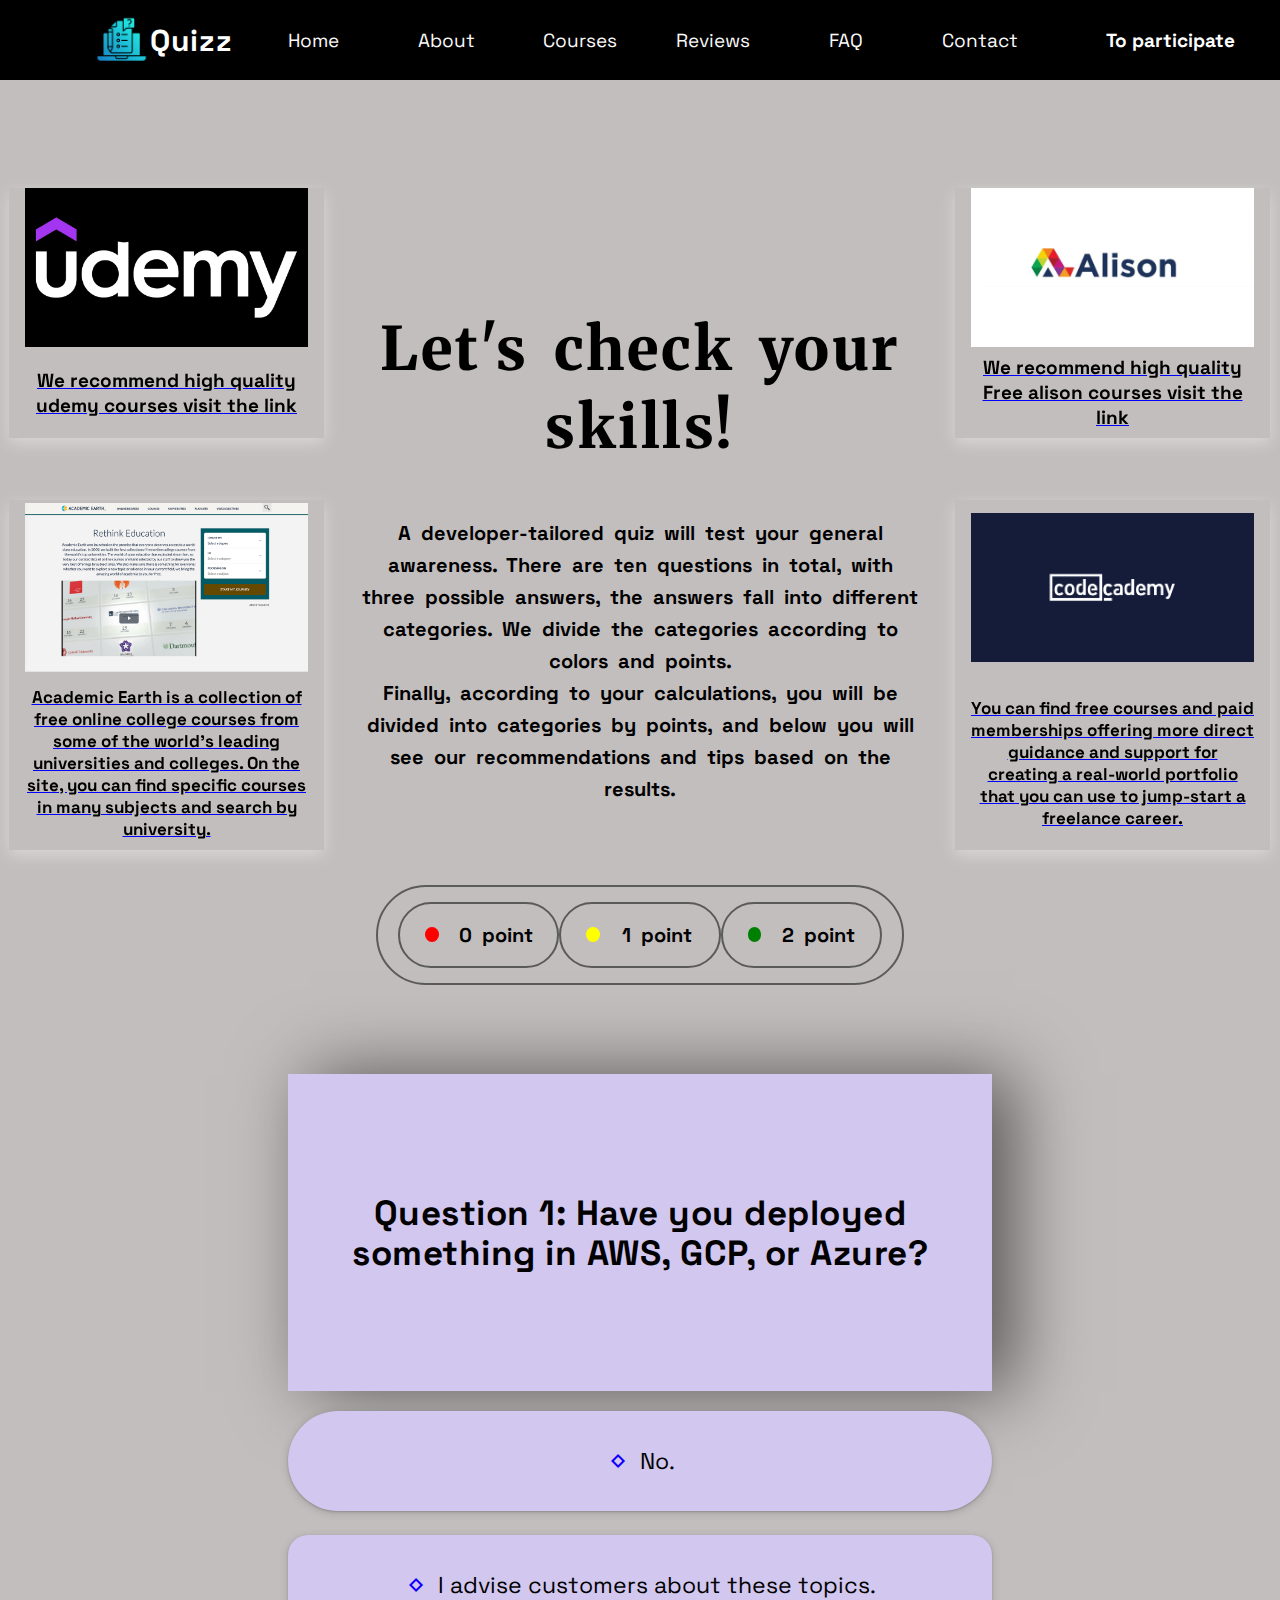
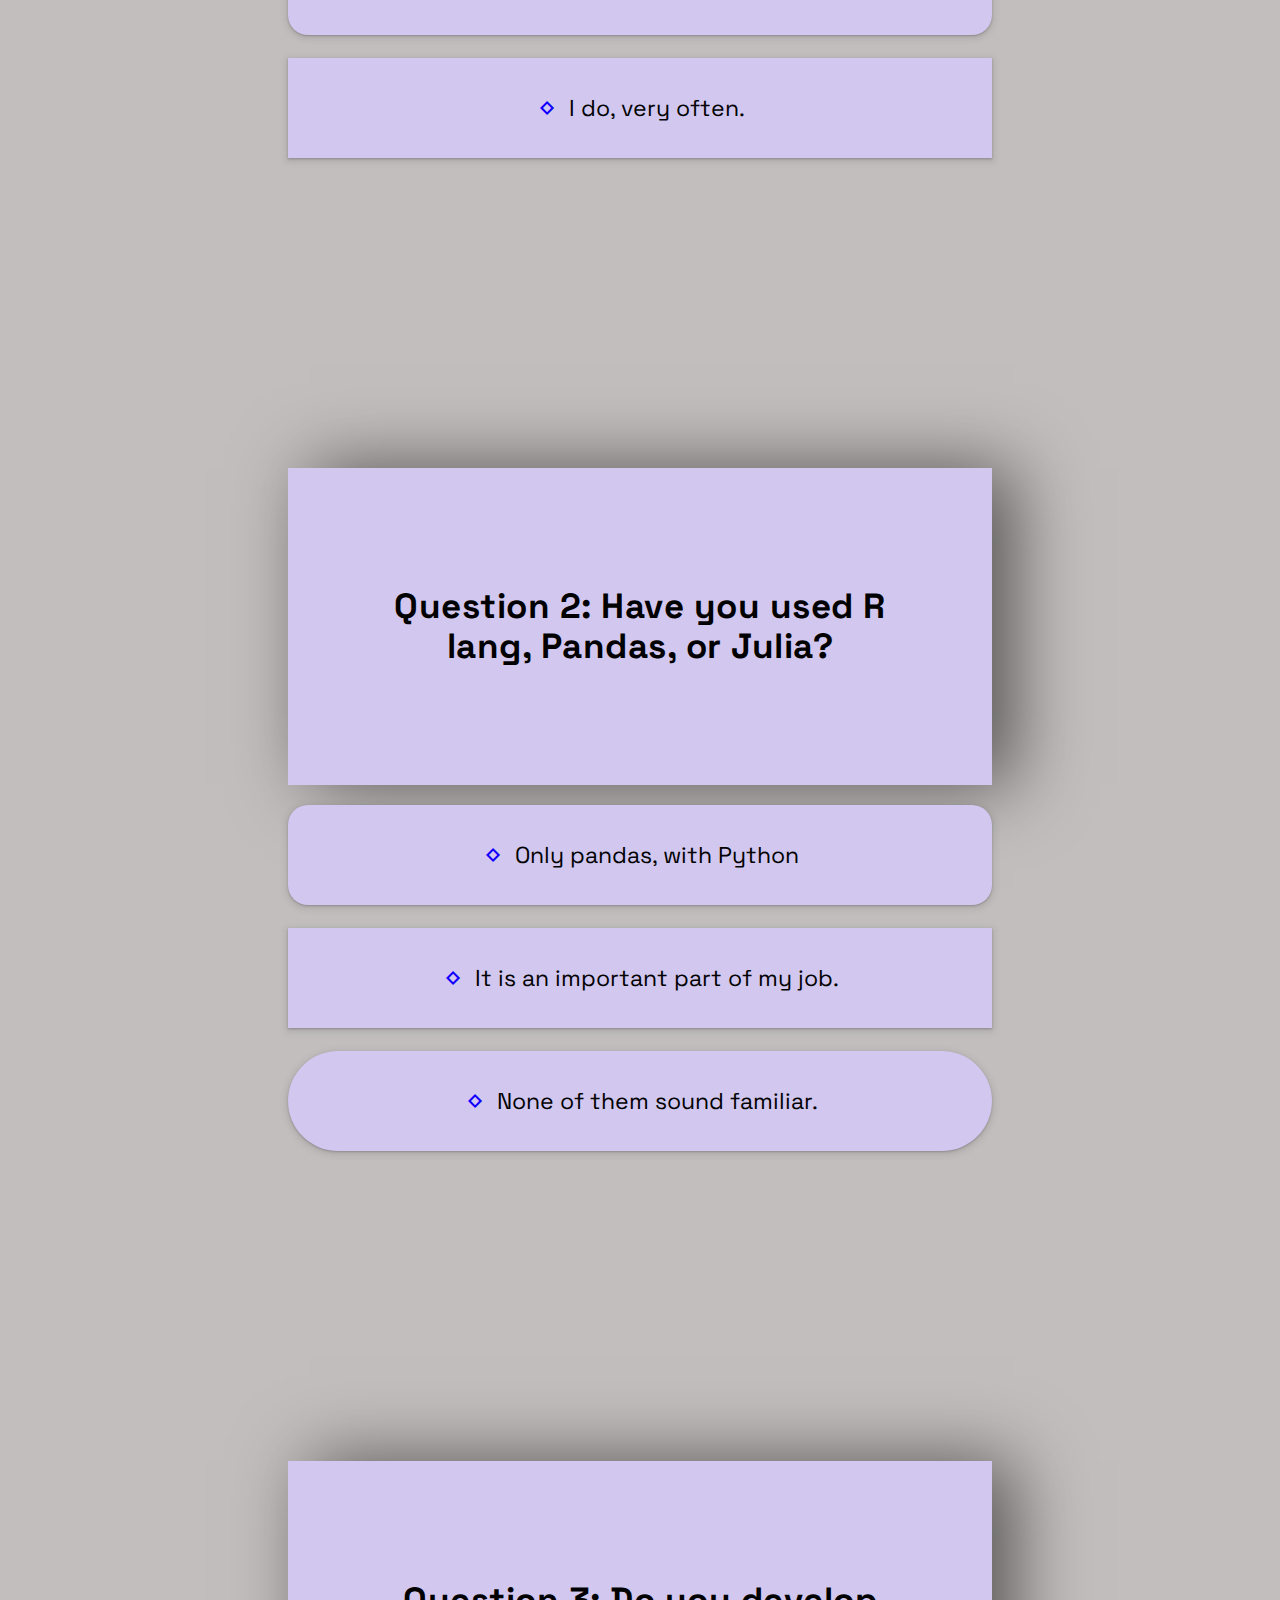
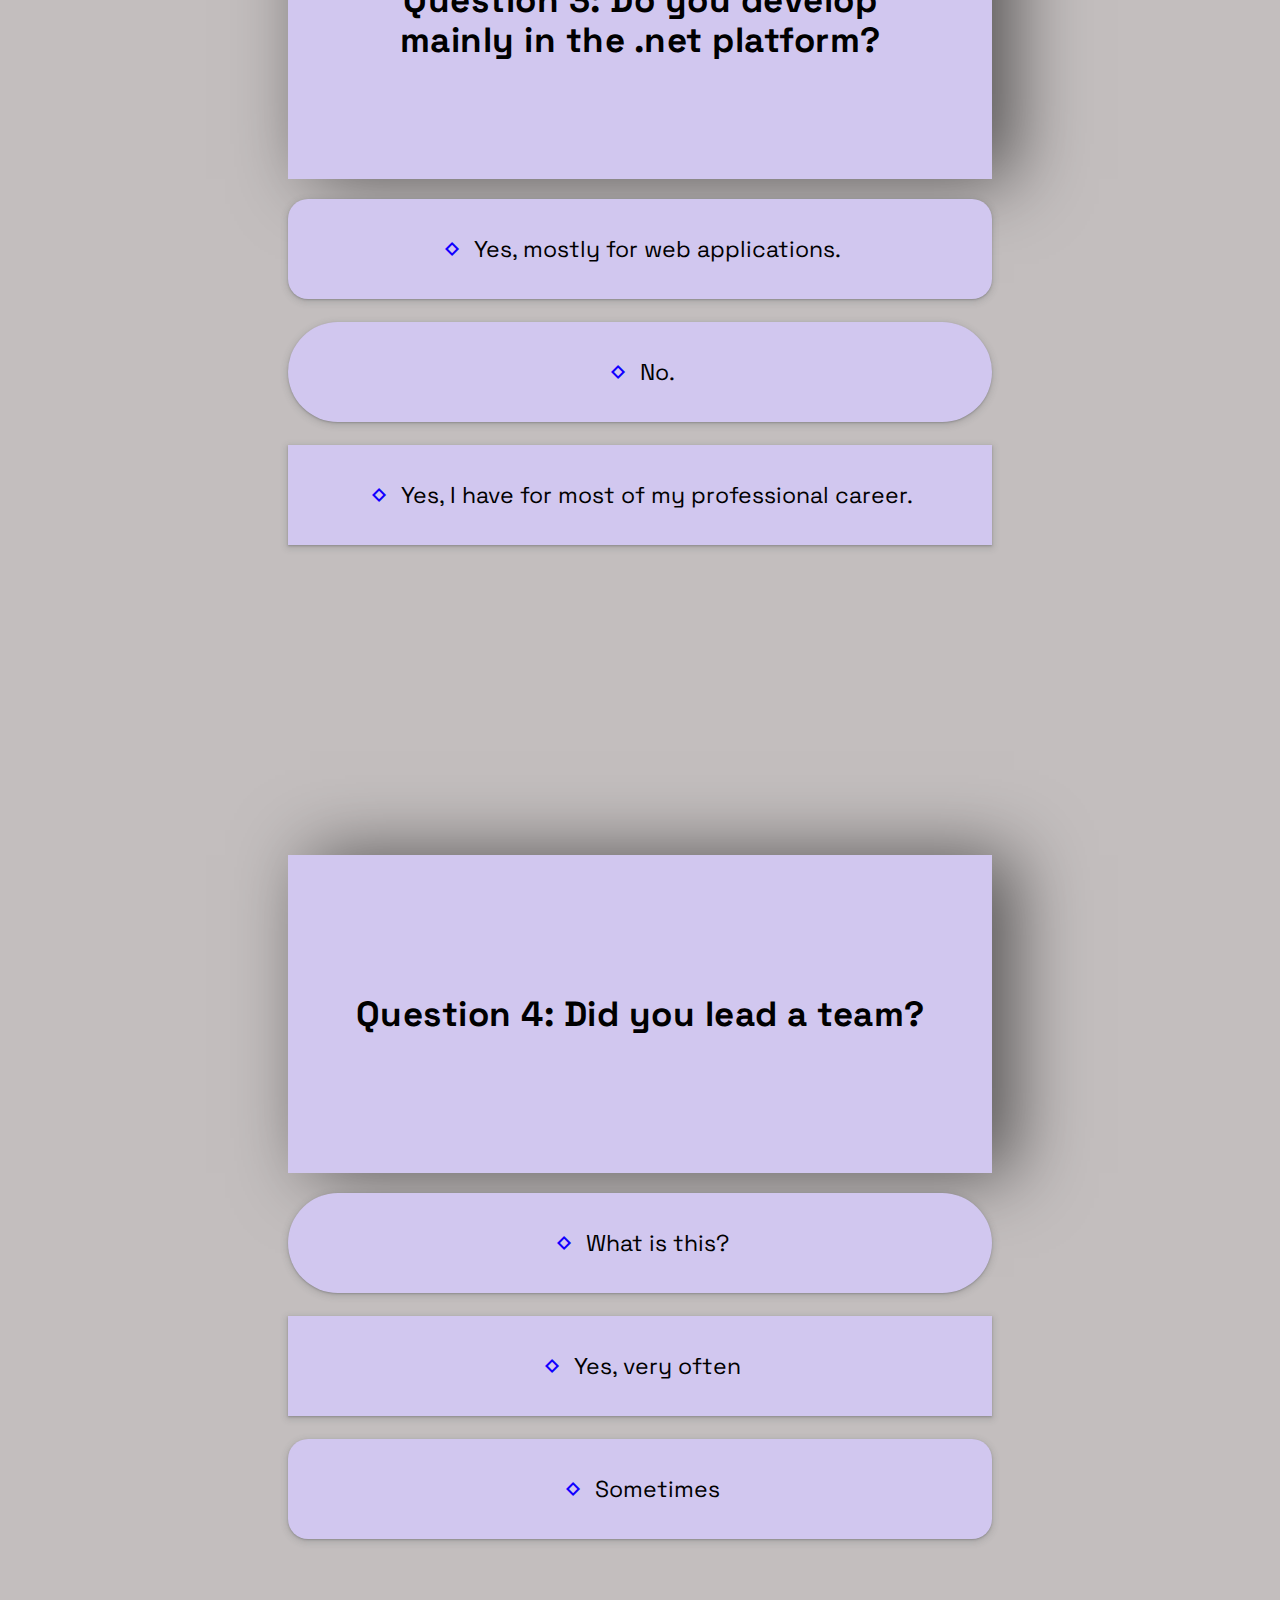
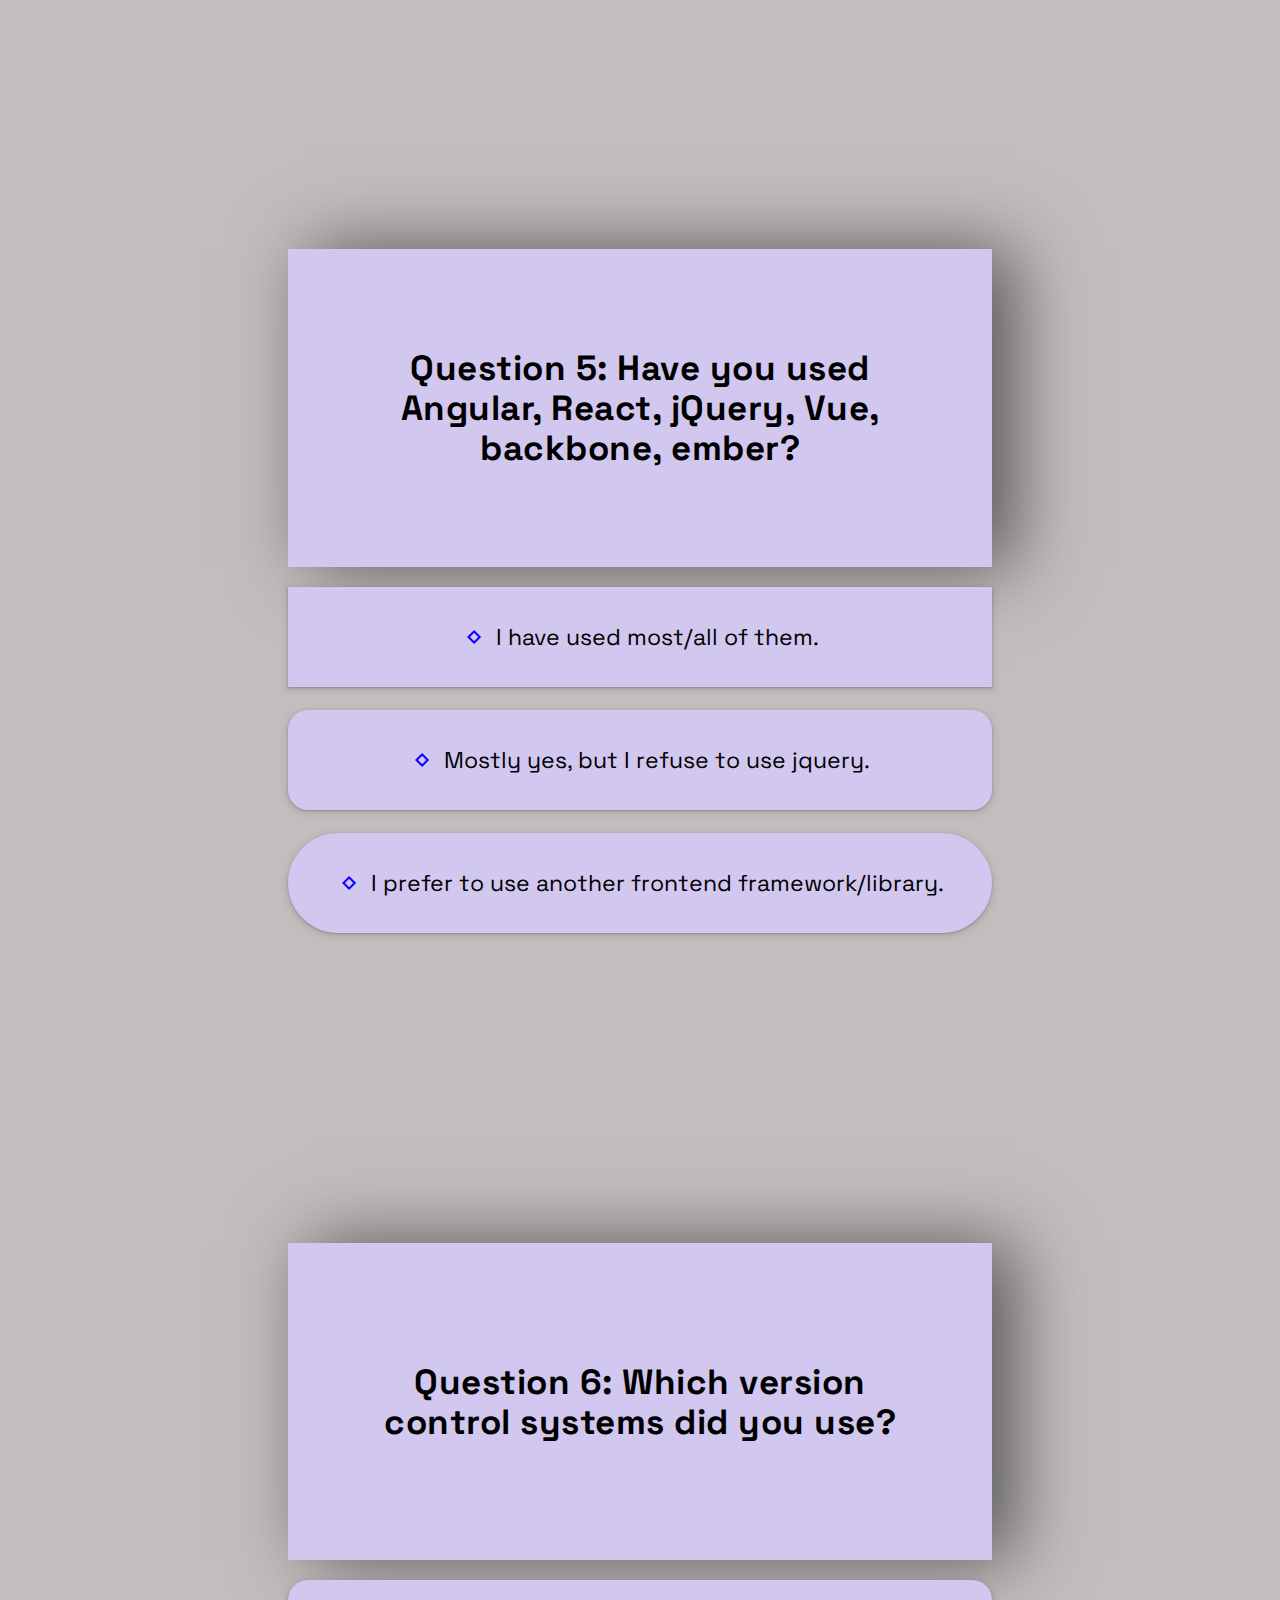
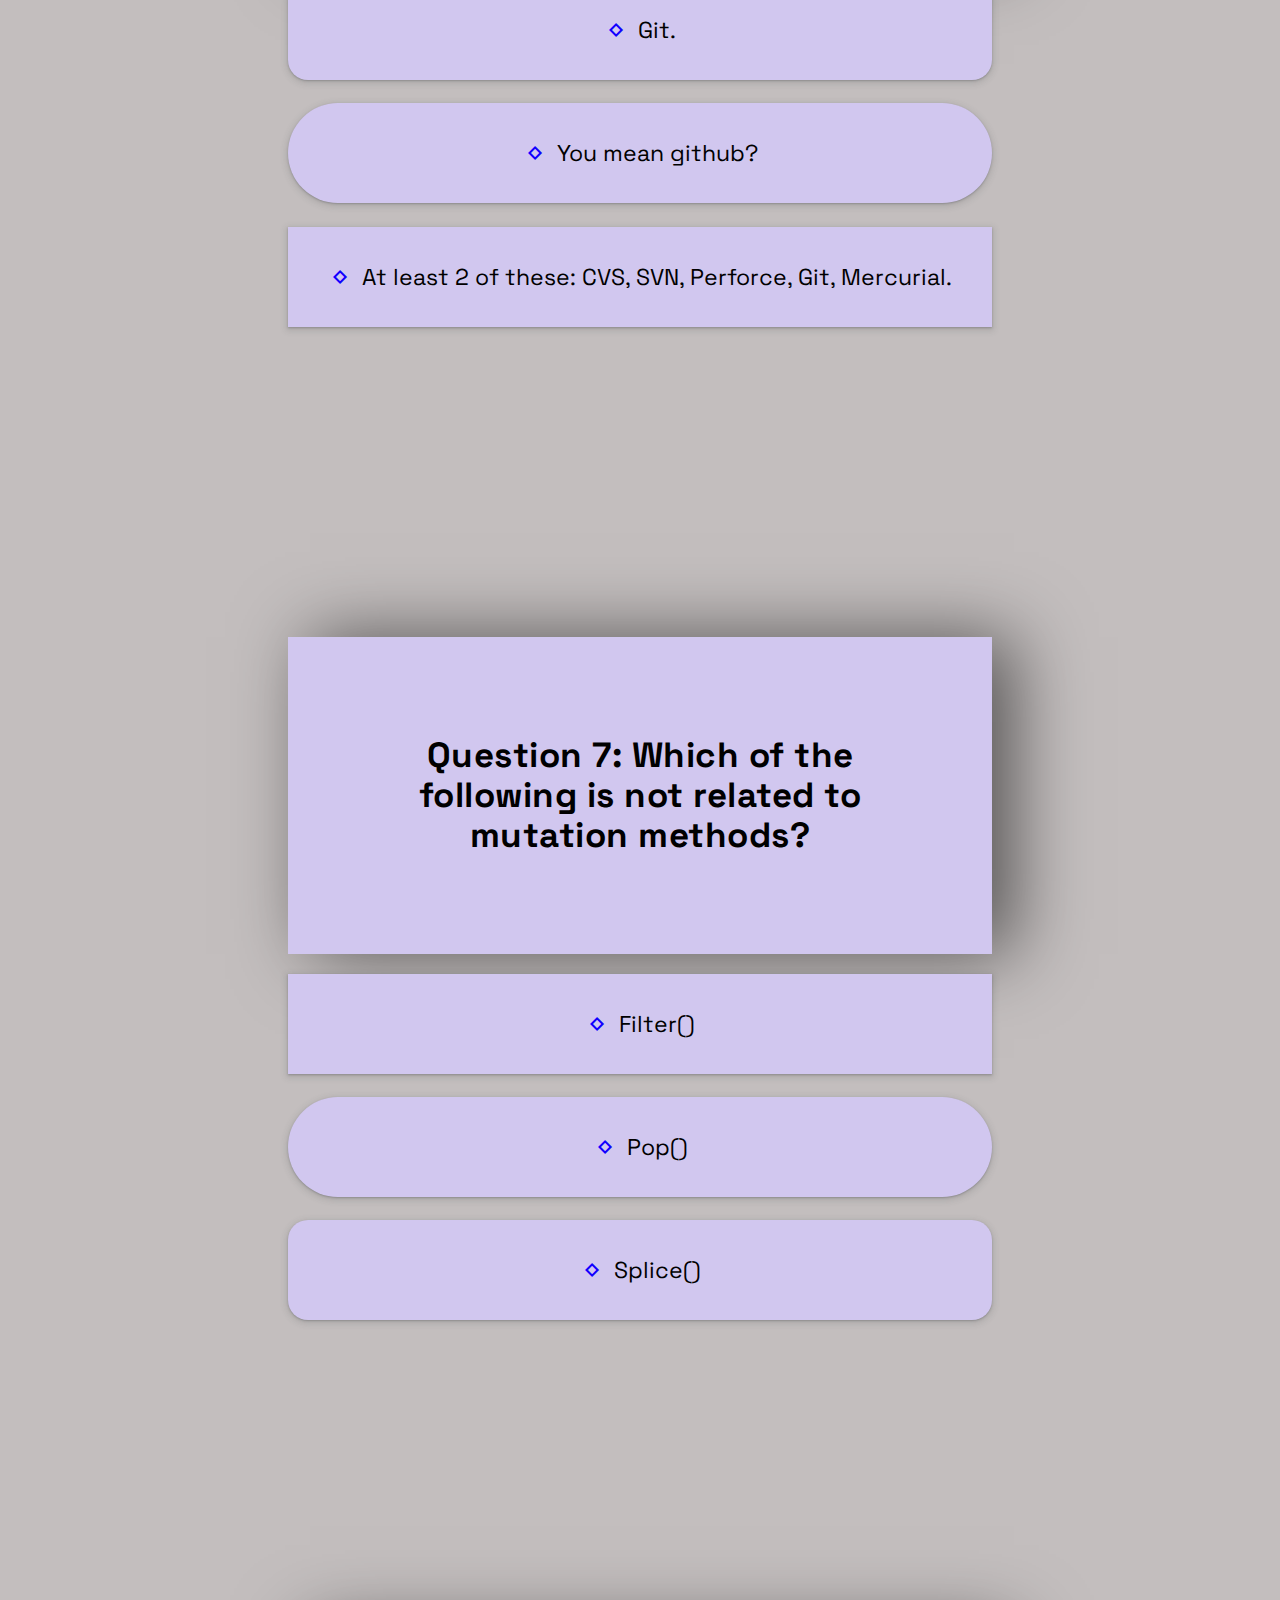
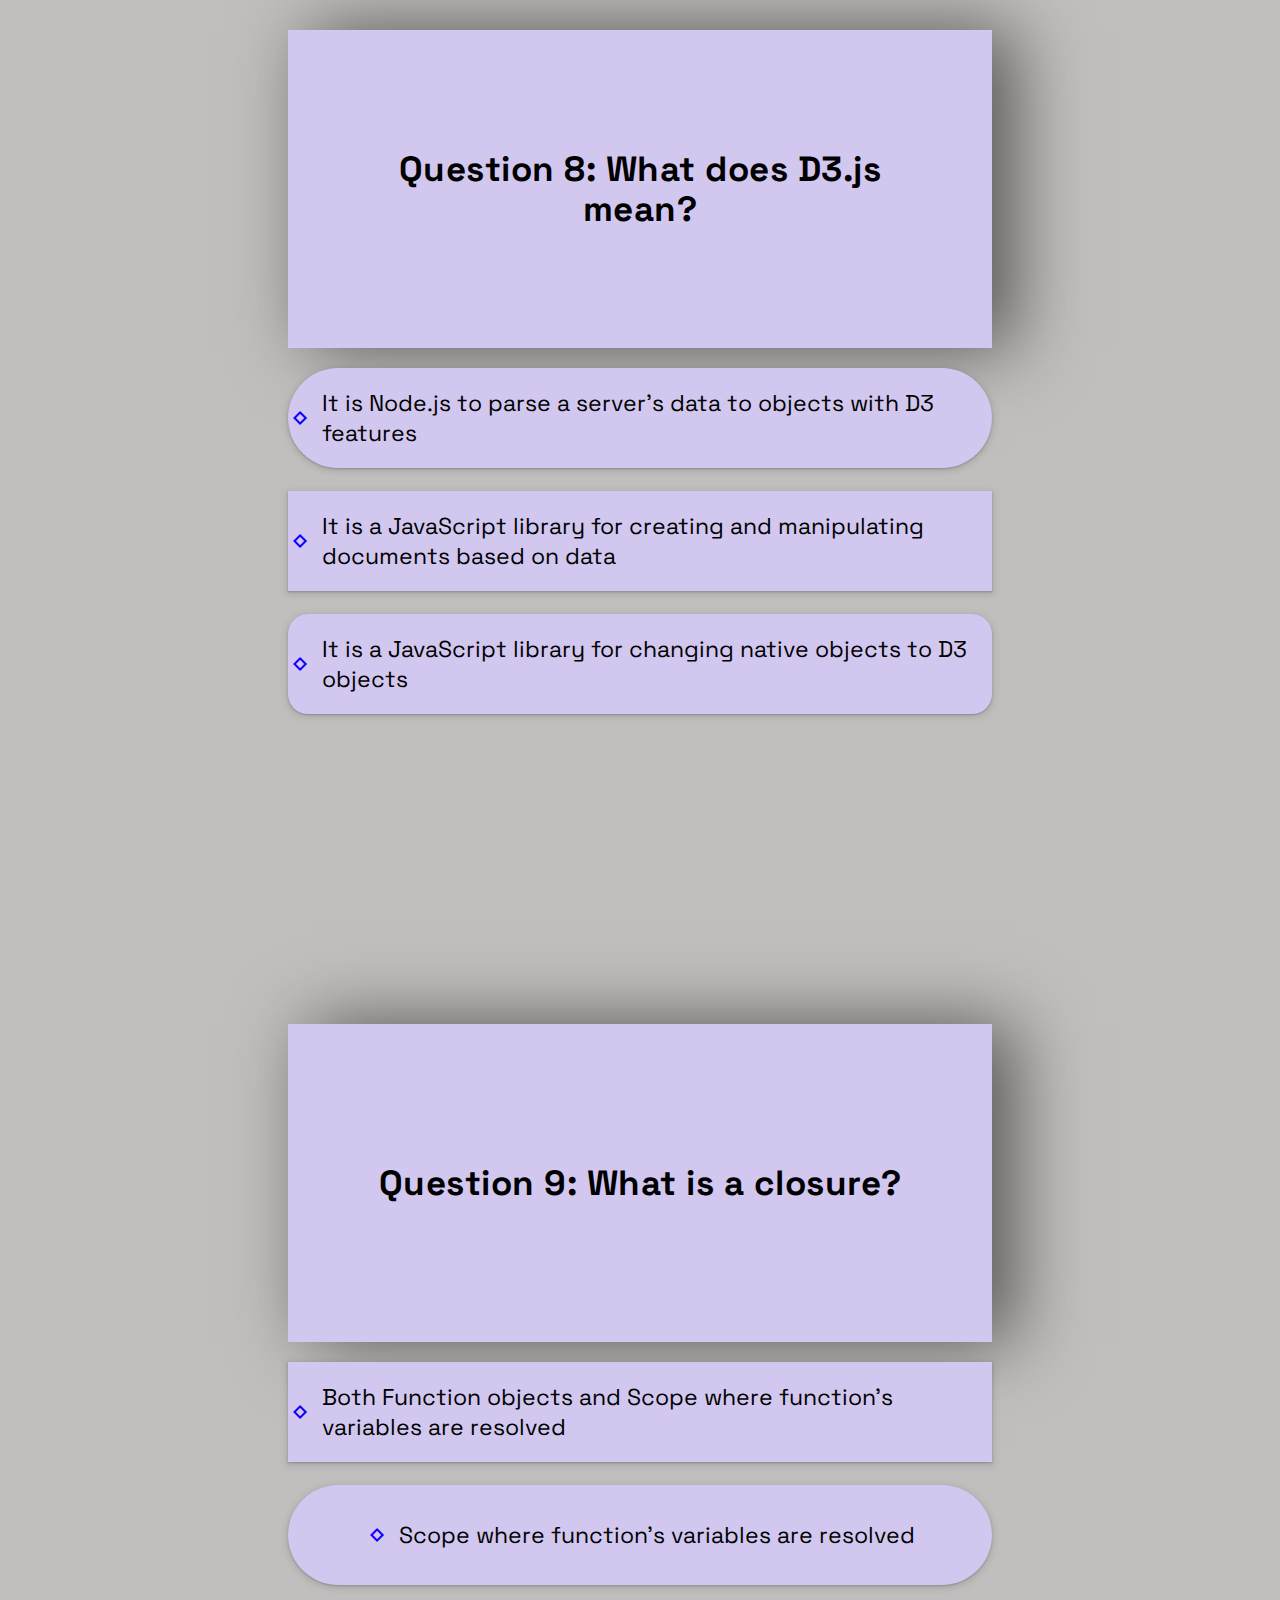
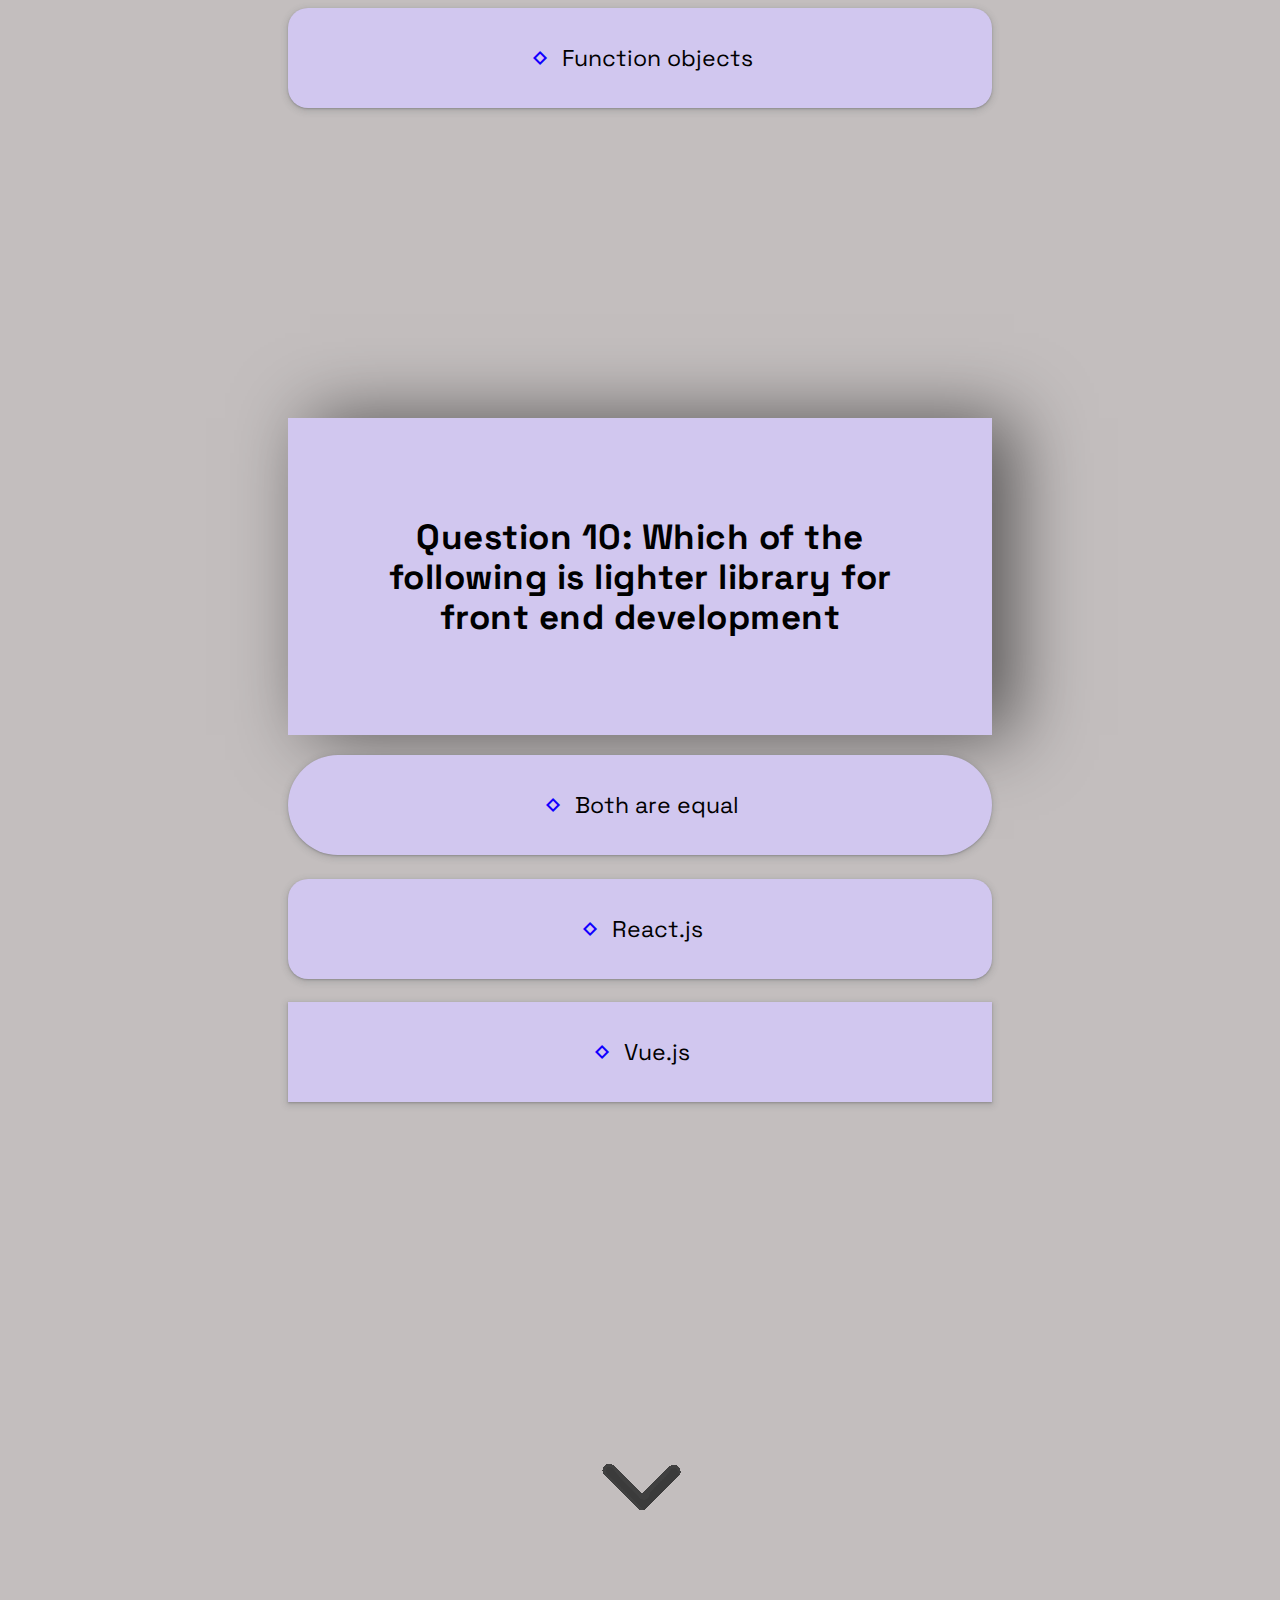
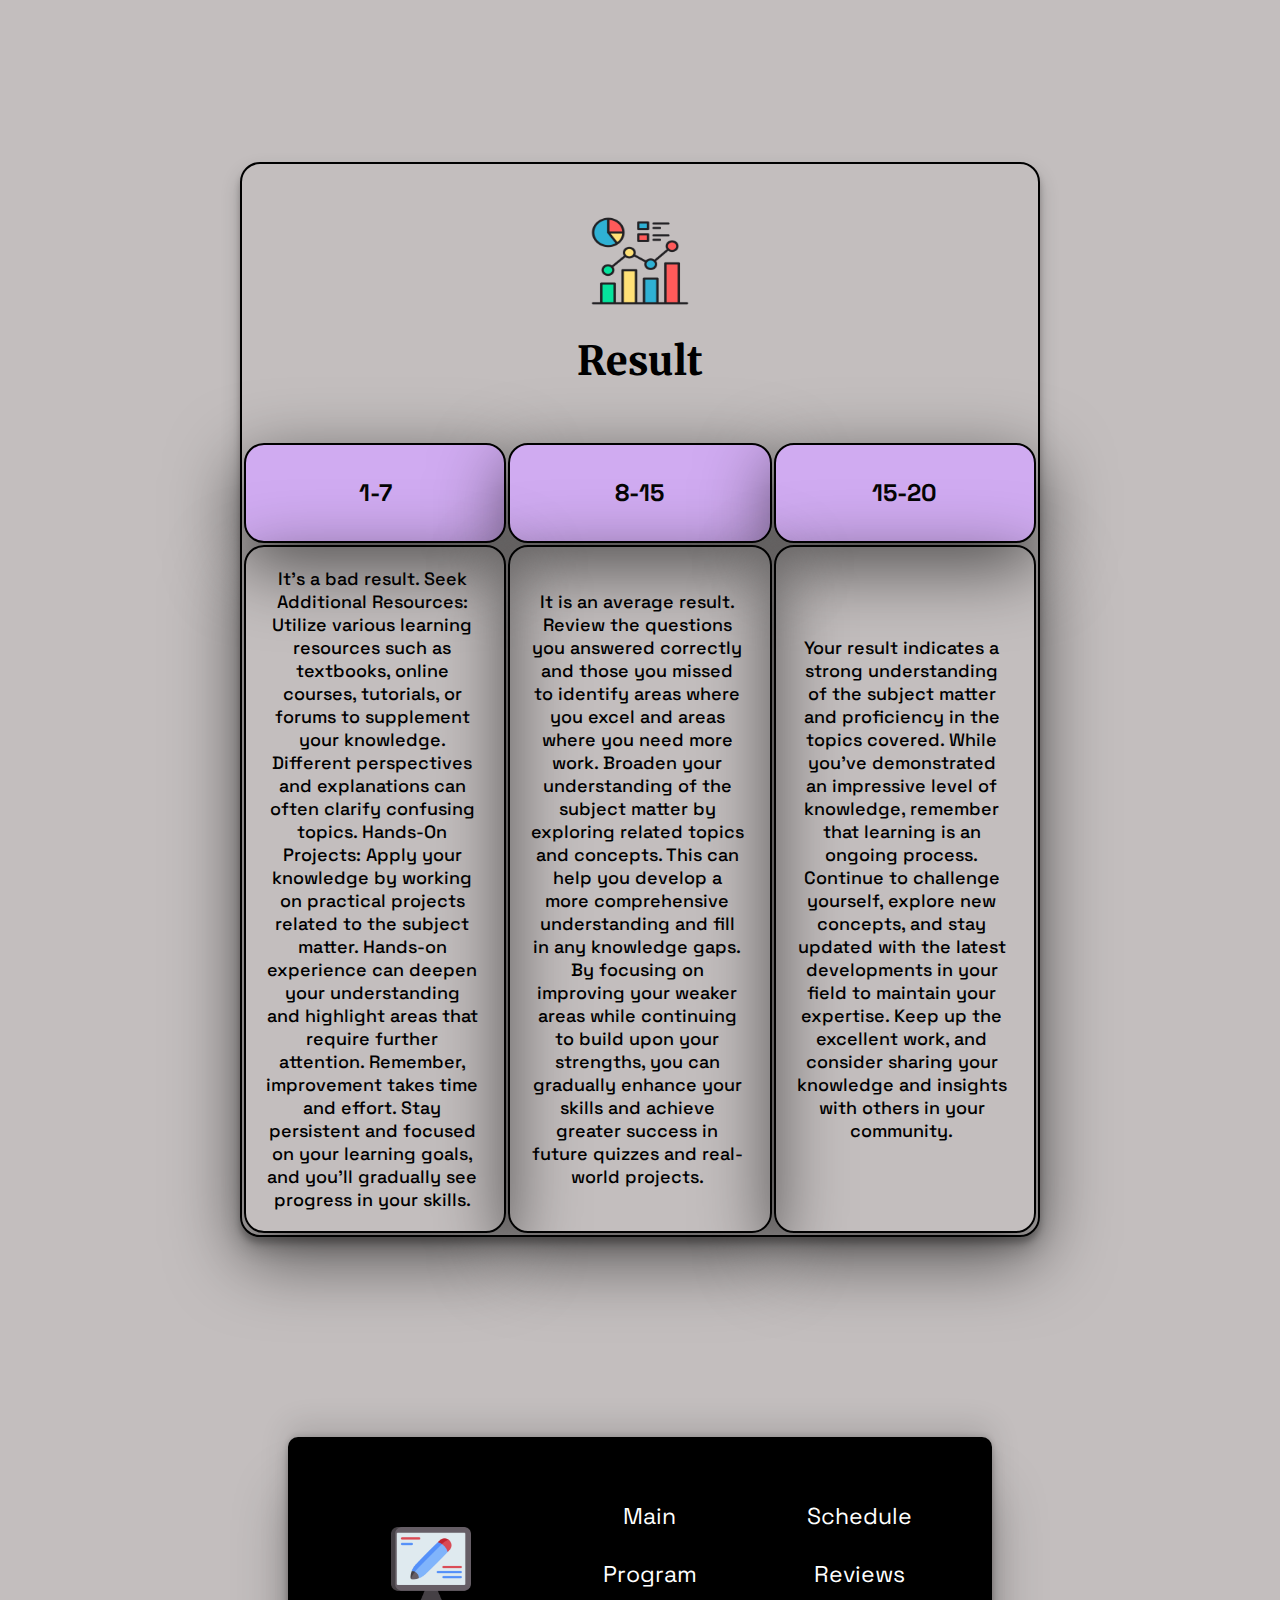
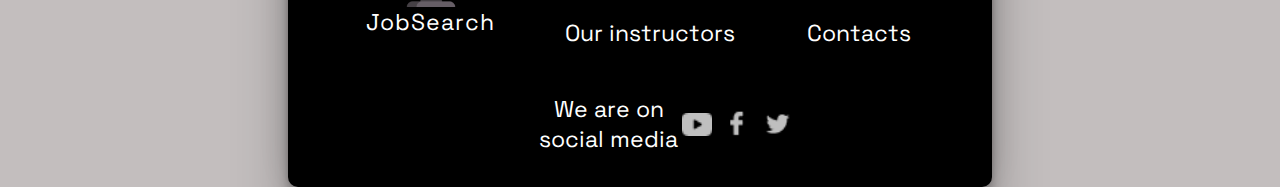
<file: courses/index.html>
<!DOCTYPE html>
<html lang="en">
<head>
    <meta charset="UTF-8">
    <meta name="viewport" content="width=device-width, initial-scale=1.0">
    <title>Document</title>
    <link rel="stylesheet" href="../courses/style.css">
    <link rel="stylesheet" href="https://fonts.googleapis.com/css2?family=Material+Symbols+Outlined:opsz,wght,FILL,GRAD@24,400,0,0" />
</head>
<body>
    <header>
        <p><img src="../courses/images/quizzes.png" width="60px">Quizz</p>
        <ion-icon name="menu-outline" id="burgermenu"></ion-icon>
        <nav>
            <a href="#">Home</a>
            <a href="#">About</a>
            <a href="#">Courses</a>
            <ion-icon name="menu-outline" class="menu"></ion-icon>
            <a href="#">Reviews</a>
            <a href="#">FAQ</a>
            <a href="#">Contact</a>
        </nav>
        <a href="#"><b>To participate</b></a>
    </header>

    <aside>
        <div class="udemy">
            <a href="https://www.udemy.com/courses/development/"><img src="../courses/images/Udemy-Symbole.jpg" width="90%"></a>
            <a href="https://www.udemy.com/courses/development/"><p>We recommend high quality udemy courses visit the link</p></a>
        </div>

        <div class="earth">
            <a href="https://academicearth.org/online-college-courses/"><img src="../courses/images/Academic-Earth.webp" width="90%"></a>
            <a href="https://academicearth.org/online-college-courses/"><p>Academic Earth is a collection of free online college courses from some of the world’s leading universities and colleges. On the site, you can find specific courses in many subjects and search by university. </p></a>
        </div>
    </aside>
    

    <main>
        <section class="intro">
            <h1>Let's check your skills!</h1>
            <p>A developer-tailored quiz will test your general awareness. There are ten questions in total, with three possible answers, the answers fall into different categories. We divide the categories according to colors and points. <br>
                Finally, according to your calculations, you will be divided into categories by points, and below you will see our recommendations and tips based on the results.</p>

            <div class="pointdiv">
                <div>
                    <span id="red"></span>
                    <p> 0 point</p></div>
                <div>
                    <span id="yellow"></span>
                    <p> 1 point</p></div>
                <div>
                    <span id="green"></span>
                    <p> 2 point</p></div>
            </div>

        </section>

        <section class="question one">
            <div class="ask"> <h1> Question 1: Have you deployed something in AWS, GCP, or Azure?</h1> </div>
            
            <div class="red">
                <a>
                    <span class="material-symbols-outlined">
                        stat_0
                        </span>

                    <p> No.</p> 
                </a>
            </div>



            <div class="yellow"> 
                <a>
                    <span class="material-symbols-outlined">
                        stat_0
                        </span>
                    
                    <p>I advise customers about these topics.</p>
                </a>
            </div>


            <div class="green"> 
                <a>
                    <span class="material-symbols-outlined">
                        stat_0
                    </span>
                    
                    <p>I do, very often.</p>
                </a>
            </div>

        </section>



        <section class="question two">
            <div class="ask"> <h1> Question 2: Have you used R lang, Pandas, or Julia?</h1> </div>
            
            <div class="yellow"> 
                <a>
                    <span class="material-symbols-outlined">
                        stat_0
                        </span>
                    
                    <p>Only pandas, with Python</p> 
                </a>
            </div>


            <div class="green"> 
                <a>
                    <span class="material-symbols-outlined">
                            stat_0
                        </span>
                        
                    <p>It is an important part of my job.</p> 
                </a>
            </div>

            <div class="red"> 
                <a>
                    <span class="material-symbols-outlined">
                        stat_0
                    </span>
                    
                    <p>None of them sound familiar.</p> 
                </a>
            </div>
        </section>



        <section class="question three">
            <div class="ask"> <h1> Question 3: Do you develop mainly in the .net platform?</h1> </div>
            
            <div class="yellow"> 
                <a>
                    <span class="material-symbols-outlined">
                        stat_0
                    </span>

                    <p>Yes, mostly for web applications.</p>
                </a> 
            </div>

            <div class="red"> 
                <a>
                    <span class="material-symbols-outlined">
                        stat_0
                    </span>
                    <p>No.</p> 
                </a>
            </div>

            <div class="green"> 
                <a>
                    <span class="material-symbols-outlined">
                        stat_0
                    </span>
                    <p>Yes, I have for most of my professional career.</p>
                </a>
            </div>
        </section>
        



        <section class="question four">
            <div class="ask"> <h1> Question 4: Did you lead a team?</h1> </div>

            <div class="red"> 
                <a>
                    <span class="material-symbols-outlined">
                        stat_0
                        </span>
                    <p>What is this?</p>
                </a> 
            </div>

            <div class="green"> 
                <a>
                    <span class="material-symbols-outlined">
                        stat_0
                        </span>
                    <p>Yes, very often</p>
                </a>
            </div>

            <div class="yellow"> 
                <a>
                    <span class="material-symbols-outlined">
                        stat_0
                        </span>
                    <p>Sometimes</p> 
                </a>
            </div>
        </section>
        



        <section class="question five">
            <div class="ask"> <h1> Question 5: Have you used Angular, React, jQuery, Vue, backbone, ember?</h1> </div>
            
            <div class="green"> 
                <a>
                    <span class="material-symbols-outlined">
                        stat_0
                        </span>
                    
                    <p>I have used most/all of them.</p> 
                </a>
            </div>


            <div class="yellow">
                <a>
                    <span class="material-symbols-outlined">
                        stat_0
                        </span>

                    <p>Mostly yes, but I refuse to use jquery.</p> 
                </a>
            </div>


            <div class="red">
                <a>
                    <span class="material-symbols-outlined">
                        stat_0
                        </span>
                    <p>I prefer to use another frontend framework/library.</p> 
                </a>
            </div>
        </section>



        <section class="question six">
            <div class="ask"> <h1> Question 6: Which version control systems did you use?</h1> </div>

            <div class="yellow"> 
                <a>
                    <span class="material-symbols-outlined">
                        stat_0
                        </span>

                    <p>Git.</p> 
                </a>
            </div>

            <div class="red">
                <a>
                    <span class="material-symbols-outlined">
                        stat_0
                        </span>

                    <p>You mean github?</p>
                </a> 
            </div>

            <div class="green">  
                <a>
                    <span class="material-symbols-outlined">
                        stat_0
                        </span>

                    <p>At least 2 of these: CVS, SVN, Perforce, Git, Mercurial.</p> 
                </a>
            </div>
        </section>






        <section class="question seven">
            <div class="ask"> <h1> Question 7: Which of the following is not related to mutation methods?</h1> </div>

            <div class="green"> 
                <a>
                    <span class="material-symbols-outlined">
                        stat_0
                        </span>

                    <p>Filter()</p> 
                </a>
            </div>

            <div class="red"> 
                <a>
                    <span class="material-symbols-outlined">
                        stat_0
                        </span>

                    <p>Pop()</p>
                </a>
            </div>

            <div class="yellow"> 
                <a>
                    <span class="material-symbols-outlined">
                        stat_0
                        </span>
                    <p>Splice()</p> 
                </a>
            </div>
        </section>






        <section class="question eight">
            <div class="ask"> <h1> Question 8: What does D3.js mean?</h1> </div>

            <div class="red"> 
                <a>
                    <span class="material-symbols-outlined">
                        stat_0
                        </span>

                    <p>It is Node.js to parse a server's data to objects with D3 features</p>
                </a> 
            </div>


            <div class="green"> 
                <a>
                    <span class="material-symbols-outlined">
                        stat_0
                        </span>

                    <p>It is a JavaScript library for creating and manipulating documents based on data</p>
                </a>
            </div>

            <div class="yellow">
                <a>
                    <span class="material-symbols-outlined">
                        stat_0
                        </span>

                    <p>It is a JavaScript library for changing native objects to D3 objects</p>
                </a>
             </div>
        </section>






        <section class="question nine">
            <div class="ask"> <h1> Question 9: What is a closure?</h1> </div>

            <div class="green">
                <a>
                    <span class="material-symbols-outlined">
                        stat_0
                        </span>

                    <p> Both Function objects and Scope where function’s variables are resolved</p> 
                </a> 
            </div>

            <div class="red"> 
                <a>
                    <span class="material-symbols-outlined">
                        stat_0
                        </span>

                    <p> Scope where function’s variables are resolved</p>
                </a> 
            </div>

            <div class="yellow"> 
                <a>
                    <span class="material-symbols-outlined">
                        stat_0
                        </span>

                    <p>Function objects</p>
                </a> 
            </div>

        </section>
        




        <section class="question ten">
            <div class="ask"> <h1> Question 10: Which of the following is lighter library for front end development</h1> </div>

            <div class="red"> 
                <a>
                    <span class="material-symbols-outlined">
                        stat_0
                        </span>

                    <p>Both are equal</p> 
                </a>
            </div>

            <div class="yellow">
                <a>
                    <span class="material-symbols-outlined">
                        stat_0
                        </span>

                    <p>React.js</p> 
                </a>
            </div>


            <div class="green"> 
                <a>
                    <span class="material-symbols-outlined">
                        stat_0
                        </span>

                    <p>Vue.js</p> 
                </a>
            </div>

        </section>

        <a href="#result"><img src="../courses/images/Animation - 1710433542486.gif"></a>

        <section id="result">
            <table>
                <th colspan="3"><img src="../courses/images/evaluation.png"><h1>Result</h1></th>
                <tr> 
                    <td style="background-color:rgb(208, 171, 241)";><h2> 1-7 </h2></td>
                    <td style="background-color:rgb(208, 171, 241)";><h2> 8-15 </h2></td> 
                    <td style="background-color:rgb(208, 171, 241)";> <h2>15-20 </h2></td>
                </tr>

                <tr>
                    <td><p>It's a bad result. Seek Additional Resources: Utilize various learning resources such as textbooks, online courses, tutorials, or forums to supplement your knowledge. Different perspectives and explanations can often clarify confusing topics.  Hands-On Projects: Apply your knowledge by working on practical projects related to the subject matter. Hands-on experience can deepen your understanding and highlight areas that require further attention.
                        Remember, improvement takes time and effort. Stay persistent and focused on your learning goals, and you'll gradually see progress in your skills.</p>
                    </td>

                    <td> <p>It is an average result. Review the questions you answered correctly and those you missed to identify areas where you excel and areas where you need more work. Broaden your understanding of the subject matter by exploring related topics and concepts. This can help you develop a more comprehensive understanding and fill in any knowledge gaps. By focusing on improving your weaker areas while continuing to build upon your strengths, you can gradually enhance your skills and achieve greater success in future quizzes and real-world projects. </p></td>
                    <td> <p>Your result indicates a strong understanding of the subject matter and proficiency in the topics covered. While you've demonstrated an impressive level of knowledge, remember that learning is an ongoing process. Continue to challenge yourself, explore new concepts, and stay updated with the latest developments in your field to maintain your expertise. Keep up the excellent work, and consider sharing your knowledge and insights with others in your community.</p></td>
                </tr>

            </table>

        </section>

        <footer>
            <div class="footer-main-div">
                <div class="logo-div"><img src="../courses/images/test.png" width="130px"><p>JobSearch</p></div>
                
                <div class="footer-section1"> 
                    <a href="#">Main</a>
                    <a href="#">Program</a>
                    <a href="#">Our instructors</a>
                </div>
    
                <div class="footer-section2"> 
                    <a href="#">Schedule</a>
                    <a href="#">Reviews</a>
                    <a href="#">Contacts</a>
                </div>
    
                <div class="social">
                    <p>We are on social media</p>
                    <span>
                        <a href="#"><img src="../courses/images/Vector (1).png"></a>
                        <a href="#"><img src="../courses/images/iconFB.png"></a>
                        <a href="#"><img src="../courses/images/twitter.png"></a>
                    </span>
                </div>
    
            </div>
        </footer>
    </main>





    <aside>
        <div class="alison">
            <a href="https://alison.com/"><img src="../courses/images/maxresdefault.jpg" width="90%"></a>
            <a href="https://alison.com/"><p>We recommend high quality Free alison courses visit the link</p></a>
        </div>

        <div class="codeacademy">
            <a href="https://www.codecademy.com/"><img src="../courses/images/logo-codecademy-social.webp" width="90%"></a>
            <a href="https://www.codecademy.com/"><p>You can find free courses and paid memberships offering more direct guidance and support for creating a real-world portfolio that you can use to jump-start a freelance career.</p></a>
        </div>
    </aside>

</body>
</html>
</file>
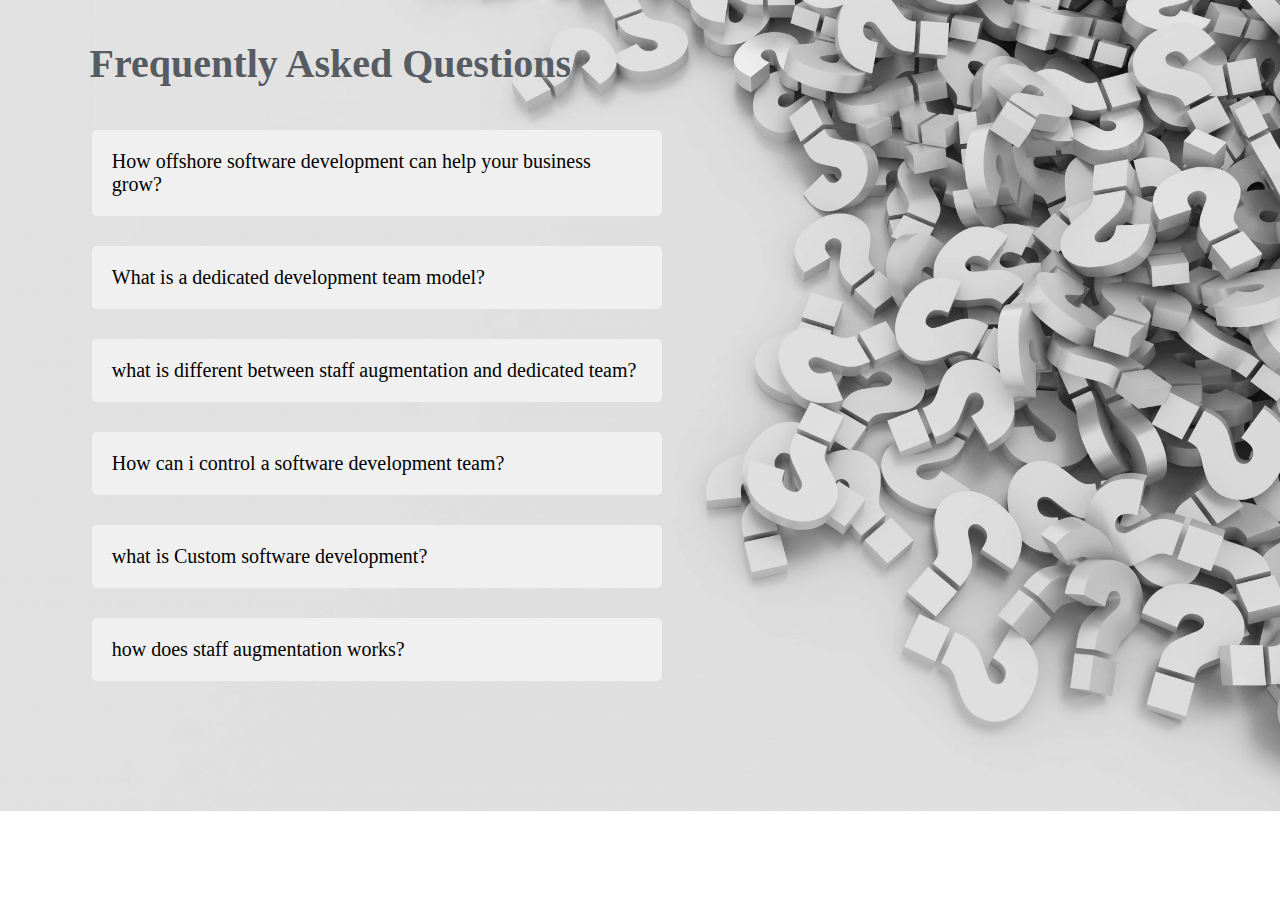
<file: frequently asked questions/index.html>
<!DOCTYPE html>
<html lang="en">
<head>
<meta charset="UTF-8">
<meta name="viewport" content="width=device-width, initial-scale=1.0">
<link rel="stylesheet" href="./style.css">
<title>FAQ Accordion</title>
</head>
<body>
  <h1>Frequently Asked Questions</h1>
  <div class="accordion">
    <div class="question" tabindex="0">How offshore software development can help your business grow?</div>
    <div class="answer">Analyze the overall productivity of the outsourcing company through detailed reports . Pay the offshore software developer directly through in-built payroll management features. Offshore outsourcing your software development can be a beneficial and cost-effective practice that helps grow your business.</div>
  <!-- tabindex+=0 this attribute helps me to make change when i will touch my content with mouse -->
    <div class="question" tabindex="0">What is a dedicated development team model?</div>
    <div class="answer">A dedicated team model is a software development approach where a group of skilled specialists is assigned to collaborate on a single project for an extended period.</div>

    <div class="question" tabindex="0">what is different between staff augmentation and dedicated team?</div>
    <div class="answer">Staff augmentation involves hiring external professionals or teams to integrate into existing processes, while dedicated teams work independently as a self-contained unit. Staff augmentation engagements are temporary and time-bound, while dedicated teams are formed for the entire project duration or as ongoing support.</div>

    <div class="question" tabindex="0">How can i control a software development team?</div>
    <div class="answer">It's essential to understand the technical skills of your team members. Tailoring assignments to your software developers' strengths can significantly enhance productivity. As you manage a software development team, ensure that you delegate tasks in a way that leverages each team member's skills.</div>

    <div class="question" tabindex="0">what is Custom software development?</div>
    <div class="answer">More specifically, custom software development involves creating new applications or modifying existing ones to add new features or to augment specific functions. For example, it is common to customize open-source software to add features that did not come with the original release.</div>

    <div class="question" tabindex="0">how does staff augmentation works?</div>
    <div class="answer">Staff augmentation works by supplementing a company is existing workforce with external experts who have the necessary skills for a particular project. Assessment: The client evaluates their project requirements and identifies the skills needed.</div>
  </div>
</body>
</html>
</file>
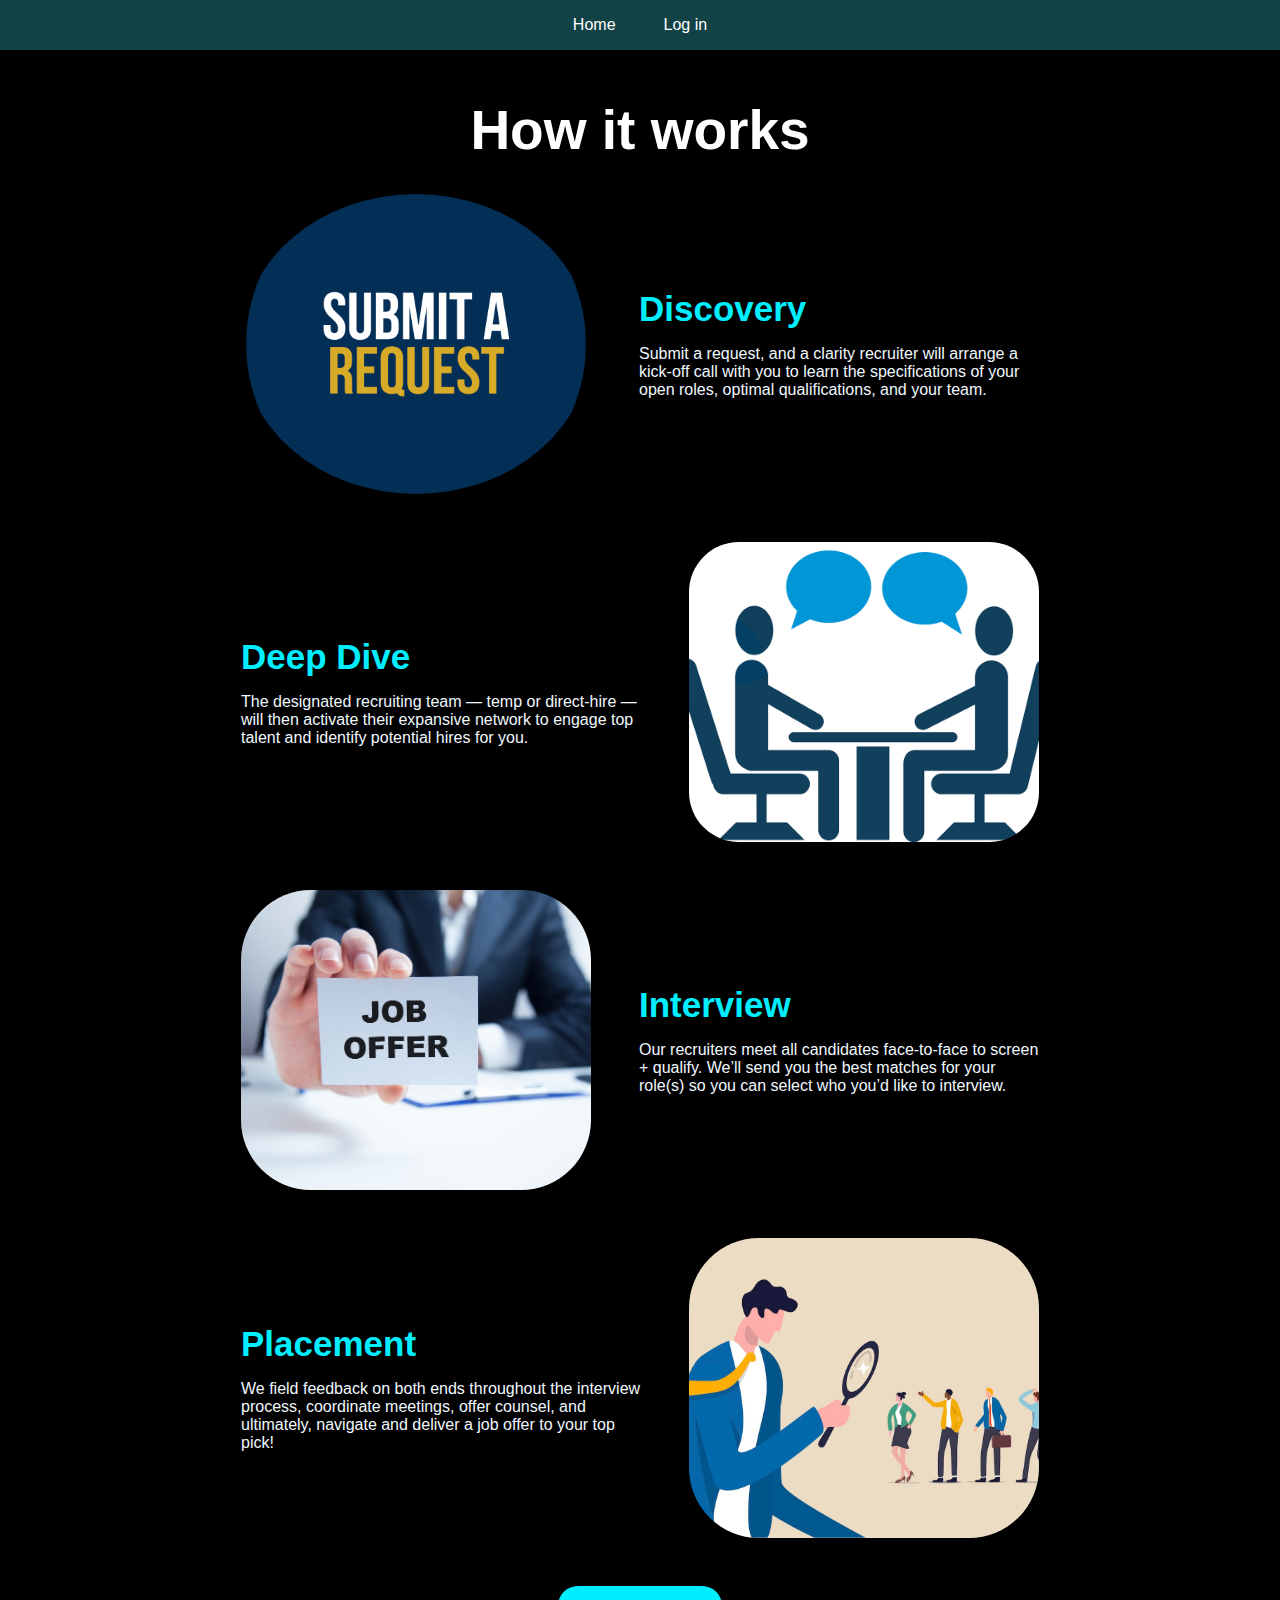
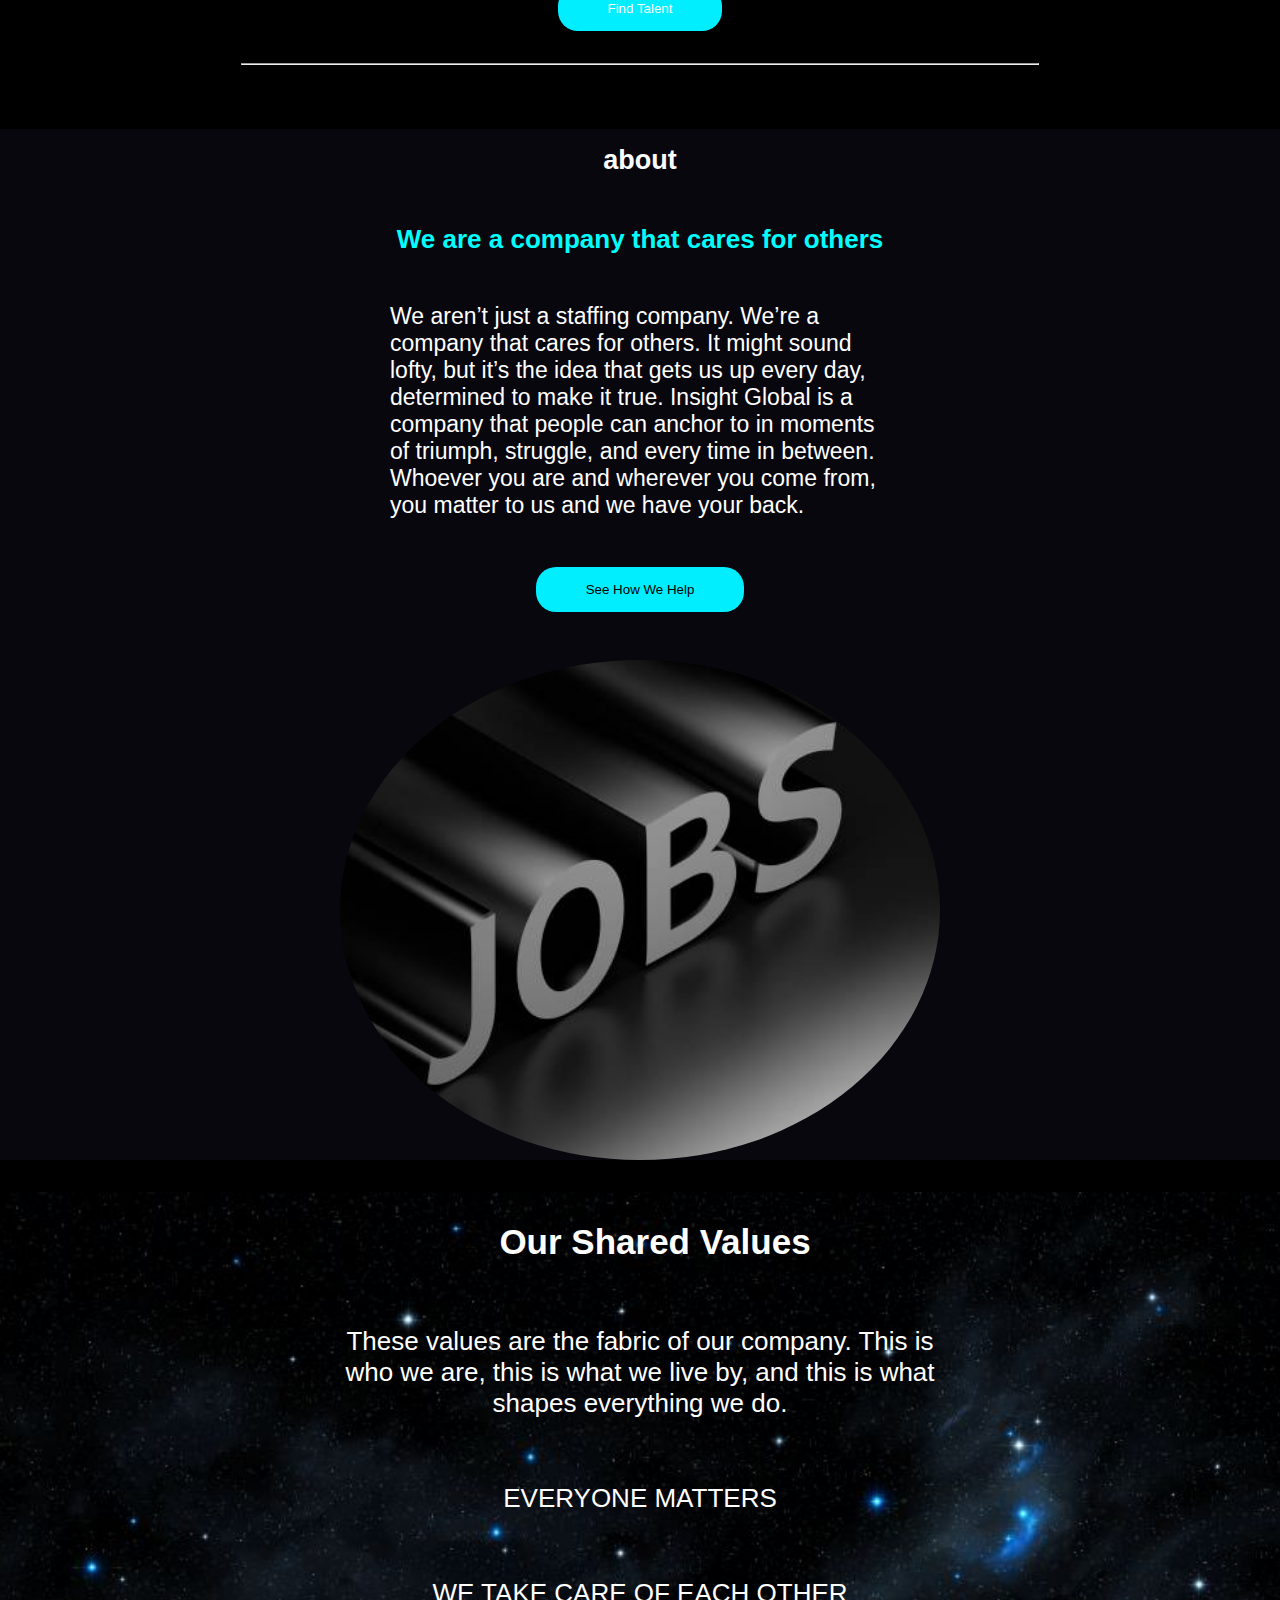
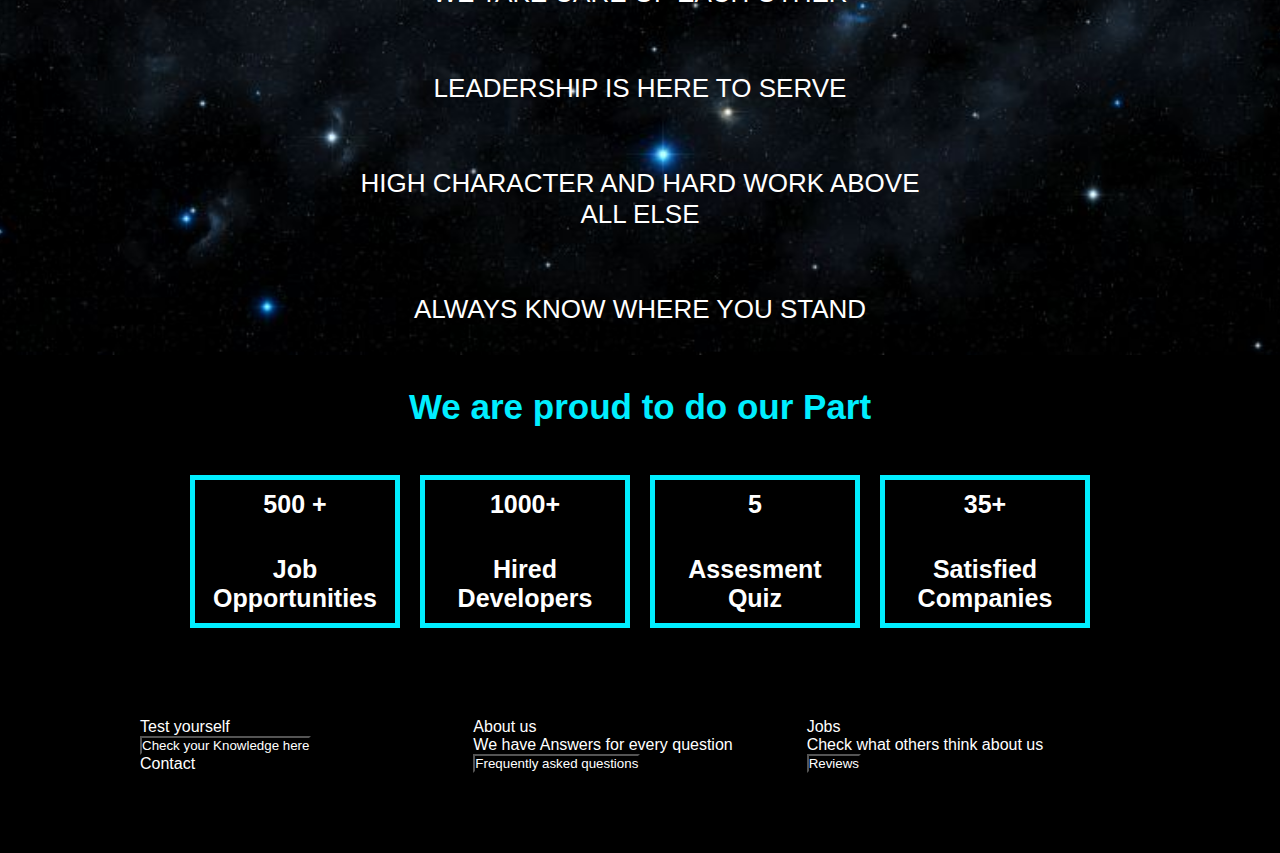
<file: how it works/index.html>
<!DOCTYPE html>
<html lang="en">
<head>
    <meta charset="UTF-8">
    <meta name="viewport" content="width=device-width, initial-scale=1.0">
    <title>Document</title>
    <link rel="stylesheet" href="style.css">
</head>
<body>
    <header>
        <nav>
            <li><a href="../landing page/index.html">Home</a></li>
            <li><a href="#">Log in</a></li>
        </nav>
    </header>

    <main>
        <section class="main-container">
            <h1>How it works</h1>
            <div class="container">
                <div class="first-container">
                    <div class="picture1"></div>
                    <div class=" text text1">
                        <h2>Discovery</h2>
                        <p>
                            Submit a request, and a clarity recruiter will arrange a kick-off call with you to learn the specifications of your open roles, optimal qualifications, and your team.
                        </p>
                    </div>
                </div>
                <div class="second-container">
                    <div class=" text text2">
                        <h2>Deep Dive</h2>
                        <p>The designated recruiting team — temp or direct-hire — will then activate their expansive network to engage top talent and identify potential hires for you.
                        </p>
                    </div>
                    <div class="picture2"></div>
                </div>
                <div class="third-container">
                    <div class="picture3"></div>
                    <div class=" text text3">
                        <h2>Interview</h2>
                        <p>
                            Our recruiters meet all candidates face-to-face to screen + qualify. We’ll send you the best matches for your role(s) so you can select who you’d like to interview.
                        </p>
                    </div>
                </div>
                <div class="fourth-container">
                    <div class=" text text4">
                        <h2>Placement</h2>
                        <p>
                            We field feedback on both ends throughout the interview process, coordinate meetings, offer counsel, and ultimately, navigate and deliver a job offer to your top pick!
                        </p>
                    </div>
                    <div class="picture4"></div>
                </div>
                <div class="find-talent"><button>Find Talent</button></div>

            </div>
            <hr>

        </section>
        <section class="blue-background">
            <div class="about">
                <h4>about</h4>
                <h3>We are a company that cares for others</h3>
                <p>
                    We aren’t just a staffing company. We’re a company that cares for others. It might sound lofty, but it’s the idea that gets us up every day, determined to make it true. Insight Global is a company that people can anchor to in moments of triumph, struggle, and every time in between. Whoever you are and wherever you come from, you matter to us and we have your back.
                </p>
                <button>See How We Help</button>
                <div class="jobs-picture"></div>
            </div>
        </section>
        <section class="poto-background">
            <div class="our-shared-values">
                <h3>Our Shared Values</h3>
                <p class="paragrapi1">These values are the fabric of our company. This is who we are, this is what we live by, and this is what shapes everything we do.</p>
                <p class="paragrapi2">
                    EVERYONE MATTERS
                </p>
                <p class="paragrapi3">
                    WE TAKE CARE OF EACH OTHER

                </p>
                <p class="paragrapi4">
                    LEADERSHIP IS HERE TO SERVE

                </p>
                <p class="paragrapi5">
                    HIGH CHARACTER AND HARD WORK ABOVE ALL ELSE
                </p>
                <p class="paragrapi6">
                    ALWAYS KNOW WHERE YOU STAND

                </p>

            </div>

        </section>
        <section class="statistics">
            <h3>We are proud to do our Part</h3>
            <div class="grid-statistics">
                <div class="zeda-qveda">
                    <h5>500 +</h5>
                    <h6>Job Opportunities</h6>
                </div>
                <div class="zeda-qveda">
                    <h5>1000+</h5>
                    <h6>Hired Developers</h6>
                </div>
                <div class="zeda-qveda">
                    <h5>5</h5>
                    <h6>Assesment Quiz</h6>
                </div>
                <div class="zeda-qveda">
                    <h5>35+</h5>
                    <h6>Satisfied Companies</h6>
                </div>

            </div>

        </section>
    </main>
    <footer>
        <div class="div-for-footer">
            <div class="div-for-footer-grid">
                <div>
                    <p>Test yourself</p>
                    <button>Check your Knowledge here</button>
                    <p>Contact</p>
                </div>
                <div>
                    <p>About us</p>
                    <p>We have Answers for every question</p>
                    <button>Frequently asked questions</button>
                </div>
                <div>
                    <p>Jobs</p>
                    <p>Check what others think about us</p>
                    <button>Reviews</button>
                </div>

            </div>

        </div>
    </footer>
</body>
</html>
</file>
<file: courses/style.css>
@import url('https://fonts.googleapis.com/css2?family=Space+Grotesk:wght@300..700&display=swap');
@import url('https://fonts.googleapis.com/css2?family=Merriweather:ital,wght@0,300;0,400;0,700;0,900;1,300;1,400;1,700;1,900&display=swap');

*{
    margin: 0;
    padding: 0;
    box-sizing: border-box;
}

body{
    height: 1400vh;
    display: flex;
    flex-direction: row;
    flex-wrap: wrap;
    background-color: rgba(174, 167, 167, 0.743);
    
     justify-content: space-between;
    /* align-items: center;  */
    font-family: Space Grotesk,sans-serif;
    position: relative;
    /* background-color: rgb(236, 218, 218); */
}

header{
    width: 1850px;
    display: flex;
    justify-content: space-between;
    align-items: center;
    background-color: black;
    padding-top: 10px;
    padding-bottom: 10px;
    /* margin: 10px; */
    animation: animacia 2s;
    position: sticky;
    top: 0;
    left: 0;


}
header p{
    display: flex;
    align-items: center;
    font-size: 30px;
    margin-left: 90px;
    font-weight: 700;
    color: white;
    font-family: Space Grotesk,sans-serif;
    letter-spacing: 1px;

}
#burgermenu{
    display: none;
}
nav{

    width: 800px;
    display: flex;
    justify-content: space-between;
    

}
.menu{
    font-size: 40px;
    color: white;
    display: none;
}
header a{
    font-size: 19px;
    text-decoration: none;
    color: white;
    margin: 10px;
    width: 200px;
}
nav a{
    text-decoration: none;
    color: rgb(250, 250, 250);
    font-family: Space Grotesk,sans-serif;


}

/* --------------------------------------------------------------------- */


aside{
    width: 20%;
    height: 99%;
    margin-top: 180px;
    position: static;
    position: relative;
    /* background-color: black; */
}

aside div{
    box-shadow: rgba(255, 255, 255, 0.388) 0px 5px 15px;
}

/* aside div a{

} */

aside .udemy{
    width: 315px;
    height: 250px;
    /* background-color: green; */
    position: fixed;
    top: 188px;
    left: 9px;
    display: flex;
    flex-direction: column;
    
    
}
.udemy a{
    width: 100%;
    font-size: 5px;


}
.udemy a p{
    font-size: 19px;
    font-weight: 800;
    width: 90%;
    text-align: center;
    text-decoration: underline blue;
    
}

.earth{
    width: 315px;
    height: 350px;
    /* background-color: green; */
    position: fixed;
    top: 500px;
    left: 9px;
    display: flex;
    flex-direction: column;
}
.earth a{
    width: 100%;
    font-size: 5px;


}
.earth a p{
    font-size: 17px;
    font-weight: 800;
    width: 90%;
    text-align: center;
    text-decoration: underline blue;
    
}

main{
    /* background-color: red; */
    justify-content: center;
    width: 55%;
    height: 90%;
    display: grid;
    grid-template-columns: 100%;
    grid-template-rows: repeat(11, 7%);
    gap: 200px;
}

.intro{
    width: 100%;
    height: 450px;
    /* background-color: red; */
    /* margin-bottom: 180px; */
    display: flex;
    flex-direction: column;
    /* justify-content: center; */
    align-items: center;
    margin-top: 200px;
}
.intro h1{
    font-family: Merriweather;
    text-align: center;
    font-size: 60px;
    margin: 20px 0;
    margin-bottom: 40px;
    padding: 10px;
    letter-spacing: 2.5px;
    word-spacing: 10px;
    line-height: 4.9rem;
}

.intro p{
    width: 80%;
    font-size: 20px;
    word-spacing: 5px;
    font-weight: 700;
    line-height: 2rem;
    text-align: center;
}

.pointdiv{
    margin: 80px;
    padding: 20px;
    width: 75%;
    height: 100px;
    display: flex;
    justify-content: space-around;
    align-items: center;
    border-radius: 50px;
    border: 2px solid rgb(91, 91, 91);
}

.pointdiv div{
    width: 180px;
    padding: 15px;
    border-radius: 35px;
    display: flex;
    align-items: center;
    justify-content: center;
    border: 2px solid  rgb(90, 90, 90);
}
.pointdiv div span{
    background-color: red;
    width: 15px;
    height: 15px;
    margin-left: 10px;
    border-radius: 50%;
}
#yellow{
    background-color: yellow;
}
#green{
    background-color: green;
}






/* section */
.question{
    display: grid;
    grid-template-columns: 100%;
    grid-template-rows: 40% repeat(3, 13%);
    gap: 20px;

    /* box-shadow: rgba(0, 0, 0, 0.56) 0px 22px 70px 4px; */
    /* background: linear-gradient(120deg, rgba(0, 0, 0, 0.354), white); */
}

.question div{
    background-color: rgb(209, 199, 239);
    display: flex;
    justify-content: center;
    align-items: center;
    /* box-shadow: rgba(0, 0, 0, 0.56) 0px 22px 70px 4px; */
    

}
.ask{
    box-shadow: rgba(0, 0, 0, 0.56) 22px 0px 70px 0px;

}
.yellow{
    border-radius: 20px;
    height: 100px;
    box-shadow: rgba(60, 64, 67, 0.3) 0px 1px 2px 0px, rgba(60, 64, 67, 0.15) 0px 2px 6px 2px;
    
}
.red{
    border-radius: 800px;
    height: 100px;
    box-shadow: rgba(60, 64, 67, 0.3) 0px 1px 2px 0px, rgba(60, 64, 67, 0.15) 0px 2px 6px 2px;

}
.green{
    border-radius: 0px;
    height: 100px;
    box-shadow: rgba(60, 64, 67, 0.3) 0px 1px 2px 0px, rgba(60, 64, 67, 0.15) 0px 2px 6px 2px;

}

h1{
    font-size: 35px;
    width: 83%;
    letter-spacing: 0.5px;
    text-align: center;
    font-weight: 800;
    line-height: 2.5rem;
}

div p{
    font-size: 23px;
    font-weight: 400;
}
span{
    color: rgb(17, 0, 255);
    margin-right: 10px;
}

a{
    width: 100%;
    height: 100%;
    display: flex;
    justify-content: center;
    align-items: center;
    text-decoration: none;
    color: black;
}

.red:active{
    background-color: red;
    transform: scale(1.1);
    transition: all 0.8s;
    font-size: 40px;
    font-weight: bolder;
    letter-spacing: 0.09rem;
    word-spacing: 5px;
}


.yellow:active{
    background-color: yellow;
    transform: scale(1.1);
    transition: all 0.8s;
    font-size: 40px;
    font-weight: bolder;
    letter-spacing: 0.09rem;
    word-spacing: 5px;
}

.green:active{
    background-color: green;
    transform: scale(1.1);
    transition: all 0.8s;
    font-size: 40px;
    font-weight: bolder;
    letter-spacing: 0.09rem;
    word-spacing: 5px;
}







#result{
    width: 100%;
    display: flex;
    flex-direction: column;
    justify-content: center;
    align-items: center;
    
}



table{
    justify-content: center;
    align-items: center;
    width: 800px;
    height: 300px;
    /* background-color: aqua; */
    border: 2px solid black;
    border-radius: 20px;
    box-shadow: rgba(0, 0, 0, 0.19) 0px 10px 20px, rgba(0, 0, 0, 0.23) 0px 6px 6px;
    background: none;
}
td{
    border: 2px solid black;
    width: 300px;
    height: 100px;
    border-radius: 20px;
    box-shadow: rgba(0, 0, 0, 0.56) 0px 22px 70px 4px;

}
th{
    padding: 50px;
    
    
}

th img{
    width: 100px;
    height: 90px;
    margin-bottom: 20px;
}
table h1{
    text-align: center;
    font-weight: 800;
    font-size: 40px;
    margin-left: 59px;
    font-family: Merriweather;
    padding: 10px;
    

}

table h2{
    text-align: center;
    color: rgb(4, 4, 4);
}
table p{
    text-align: center;
    width: 90%;
    margin: 10px;
    padding: 10px;
    font-size: 18px;
    font-weight: 500;
    
}
/* --------------------------------- */
footer{
    width: 100%;
    height: 350px;
    background-color: black;
    display: flex;
    justify-content: center;
    font-family: Expletus Sans;
    animation: footer 3s ;
    border-radius: 10px;
    box-shadow: rgba(0, 0, 0, 0.25) 0px 54px 55px, rgba(0, 0, 0, 0.12) 0px -12px 30px, rgba(0, 0, 0, 0.12) 0px 4px 6px, rgba(0, 0, 0, 0.17) 0px 12px 13px, rgba(0, 0, 0, 0.09) 0px -3px 5px;
}
.footer-main-div{
    width: 90%;
    height: 350px;
    display: flex;
    justify-content: space-between;
    flex-wrap: wrap;
    justify-content: center;
}
/* .footer-main-div div{
    background-color: #2F2B6D;
} */
.footer-main-div div{
    width: 33%;
}
.logo-div{
    width: 17%;
    height: 100px;
    display: flex;
    flex-direction: column;
    align-items: center;
    color: white;
    font-size: 30px;
    margin-top: 90px;
    font-family: Space Grotesk,sans-serif;
    letter-spacing: 1px;
}
.logo-div img{
    width: 80px;
}
.footer-section1{
    display: flex;
    flex-direction: column;
    font-size: 23px;
    margin-top: 50px;
    height: 50%;
    
}
.footer-section1 a{
    margin: 10px;
    text-decoration: none;
    color: white;
    font-family: Space Grotesk,sans-serif;

}

.footer-section2{
    display: flex;
    flex-direction: column;
    font-size: 23px;
    margin-top: 50px;
    height: 50%;
    
}
.footer-section2 a{
    margin: 10px;
    text-decoration: none;
    color: white;
    font-family: Space Grotesk,sans-serif;

}

.social{
    font-size: 50px;
    display: flex;
    /* flex-direction: column; */
    justify-content: center;
    align-items: center;
    font-size: 23px;
    height: 10px;
    width: 80%;
    color: white;

}
.social p{
    width: 80%;
    text-align: center;
    font-family: Space Grotesk,sans-serif;

}
.social span{
    margin: 20px 0;
    display: flex;
    justify-content: space-between;
    align-items: center;
    width: 30%;
    gap: 10px;
    
}
.social span img{
    width: 30px;
}



/* ---------------------------------------- */

.alison{
    width: 315px;
    height: 250px;
    /* background-color: green; */
    position: fixed;
    top: 188px;
    right: 10px;
    display: flex;
    flex-direction: column;
}

.alison a{
    width: 100%;
    font-size: 5px;

}
.alison a p{
    font-size: 19px;
    font-weight: 800;
    width: 90%;
    text-align: center;
    text-decoration: underline blue;
    
    
}



.codeacademy{
    width: 315px;
    height: 350px;
    /* background-color: green; */
    position: fixed;
    top: 500px;
    right: 10px;
    display: flex;
    flex-direction: column;
}
.codeacademy a{
    width: 100%;
    font-size: 5px;


}
.codeacademy a p{
    font-size: 17px;
    font-weight: 800;
    width: 90%;
    text-align: center;
    text-decoration: underline blue;
    
}
</file>
<file: frequently asked questions/style.css>
*{
    padding: 0;
    margin: 0;
    box-sizing: border-box;
  }
  body{
    display: flex;
    width: 100%;
    background:url(./Digging-In_MC-scaled.jpg);
    background-repeat: no-repeat;
    background-size:cover;
    background-position: center;
  }
  h1{
    position: absolute;
    color: rgb(86, 92, 97);
    width: 100%;
    padding: 40px 7%;
    font-size: 2.5em;
  }
    .accordion {
    display: flex;
    flex-direction: column;
    margin: 115px 6%;
    max-width: 600px;
  }
  .question {
    background-color: #f0f0f0;
    padding: 20px;
    margin: 15px;
    cursor: pointer;
    border-radius: 5px;
    font-size: 20px;
    box-shadow: blanchedalmond;
  }
  .answer {
    max-height: 0;
    overflow: hidden;
    transition: max-height 0.3s ease-out;
    padding: 0 10px;
    background-color: #e9e4e4;
    font-family:'Times New Roman', Times, serif;
    border-radius: 5px; 
  }
  .question:focus + .answer {
    max-height: 1000px; 
    padding: 10px;
  }
  @media (max-width: 480px) {
    .accordion {
      max-width: 90%;
      padding: 20px;
  }
  .question, .answer {
    padding: 15px;
  }
  }
</file>
<file: how it works/style.css>
*{
    padding: 0;
    margin: 0;
    box-sizing: border-box;
    text-decoration: none;
    list-style-type: none;
}
body{
    font-family:sans-serif;
    background-color: black;
    
}
header{
    display: flex;
    justify-content: center;
    align-items: center;
    
    background-color:rgb(17, 66, 69);
    padding: 1rem;
}
nav{
    display: flex;
    gap: 3rem;

}
nav a{
    color:white;
}


main{
    display: flex;
    flex-direction: column;
    justify-content: center;
    align-items: center;
    gap: 2rem;
    background-color: black;
}
.main-container{
    max-width: 800px;
    display: flex;
    flex-direction: column;
    justify-content: center;
    align-items: center;
    margin-top: 3rem;
}
.main-container h1{
    color: white;
    font-size: 55px;
    max-width: 400px;
    margin-bottom: 2rem;
}
.container{
    width: 100%;
    display: grid;
    grid-template-columns: repeat(auto-fit,minmax(600px,1fr));
    gap: 3rem;
}
.picture1,.picture2,.picture3,.picture4{
    width: 350px;
    height: 300px;
}
.text{
    display: flex;
    flex-direction: column;
    gap: 1rem;
}
.text h2{
    color: #0ef;
    font-size: 35px;
    max-width: 400px;
}
.text p{
    color: aliceblue;
    max-width: 400px;
}
.picture1{
    background: url(./images/submit.png) no-repeat center;
    background-size: cover;
    border-radius: 50%;
}
.picture2{
    background: url(./images/interview.jpg) no-repeat center;
    background-size: cover;
    border-radius: 50px;
}
.picture3{
    background: url(./images/job-offer-text-page-min.jpg) no-repeat center;
    background-size: cover;
    border-radius: 70px;
}
.picture4{
    background: url(./images/hiring-process-.jpg) no-repeat center;
    background-size: cover;
    border-radius: 70px;
}
.picture1:hover,.picture2:hover,.picture3:hover,.picture4:hover{
    transform: scale(1.2);
    overflow: hidden;
    cursor: pointer;
}
.first-container,.second-container,.third-container,.fourth-container{
    display: flex;
    justify-content: center;
    align-items: center;
    gap: 3rem;
}
.find-talent{
    display: flex;
    justify-content: center;
}
.find-talent button{
    padding: 15px 50px;
    border-radius: 20px;
    border: none;
    background-color: #0ef;
    color: white;
}
hr{
    width: 100%;
    margin:2rem 0;
}
.blue-background{
    background-color:  rgba(87, 75, 150, 0.089);
    width: 100%;
    display: flex;
    justify-content: center;
    align-items: center;
}
.about{
    max-width: 800px;
    display: flex;
    flex-direction: column;
    justify-content: center;
    align-items: center;
    gap: 3rem;
    margin-top: 1rem;
}
.jobs-picture{
    background:url(./images/istockphoto-1269698085-612x612.jpg) no-repeat center;
    background-size: cover;
    width: 600px;
    height: 500px;
    border-radius: 50%;
    transition: 6s;
}
.jobs-picture:hover{
    transform: scale(1.2) rotate(360deg);
    border-radius: 10px;
}
.about h4{
    font-size: 27px;
    color: white;
    max-width: 300px;
}
.about p{
    color: white;
    font-size: 23px;
    max-width: 500px;
}
.about h3{
    color: aqua;
    font-size: 26px;
    max-width: 500px;
}
.about button{
    padding: 15px 50px;
    background-color: #0ef;
    border: none;
    border-radius: 20px;
}

/* section poto-background */
.poto-background{
    background:url(./images/10307.jpg) no-repeat center;
    background-size: cover;
    width: 100%;
    display: flex;
    justify-content: center;
    align-items: center;
}
.our-shared-values{
    display: flex;
    flex-direction: column;
    align-items: center;
    gap: 4rem;
    padding: 30px 0;
}
.our-shared-values p{
    color: white;
    font-size: 26px;
    max-width: 600px;
    text-align: center;
    transition: 3s;
}
.paragrapi1:hover{
    transform: translate(300px);
    color: #0ef;
}
.paragrapi2:hover{
    transform: translate(-300px);
    color: #0ef;
}
.paragrapi3:hover{
    transform: translate(300px) scale(1.2);
    color: #0ef;
}
.paragrapi4:hover{
    transform: translate(-300px);
    color: #0ef;
}
.paragrapi5:hover{
    transform: translate(300px);
    color: #0ef;
}
.paragrapi6:hover{
    transform: translate(-300px);
    color: #0ef;
}
.our-shared-values h3{
    color: white;
    font-size: 35px;
    max-width: 400px;
    text-align: center;
    margin-left: 30px;
}
.statistics{
    background-color: black ;
    display: flex;
    flex-direction: column;
    align-items: center;
    justify-content: center;
    gap: 3rem;
    
}
.statistics h3{
    color: #0ef;
    font-size: 35px;
}
.grid-statistics{
    /*display: grid;
    grid-template-columns: repeat(auto-fit,minmax(300px,1fr));
    gap: 1rem;*/
    display: flex;
    justify-content: center;
    gap: 20px;
    
}
.zeda-qveda{
    /*height: 300px; */
    display: flex;
    flex-direction: column;
    justify-content: center;
    align-items: center;
    gap: 1rem;
    border: 5px solid #0ef;
   /* padding: 3rem 1rem; */
    transition: 2s;
}
.zeda-qveda:hover{
    transform: scale(1.2);
    border-radius: 50%;
    background-color:#0ef;
    border: 5px solid black;
}
.zeda-qveda h5{
    color: white;
    font-size: 25px;
    max-width: 100px;
    text-align: center;
    padding: 10px;
}
.zeda-qveda h6{
    color: white;
    text-align: center;
    font-size: 25px;
    max-width: 200px;
    padding: 10px;
    
    
}
footer{
    background-color: black;
    padding: 80px 10px;
   
}
.div-for-footer{
    max-width: 1000px;
    margin: auto;
}
.div-for-footer-grid{
    display: grid;
    grid-template-columns: repeat(auto-fit,minmax(300px,1fr));
    color: white;
    width: 100%;
    
}



.div-for-footer-grid div{
    margin-top: 10px;
    
    
}
.div-for-footer-grid img{
    width: 100px;
    height: 50px;
}
.div-for-footer-grid button{
    cursor: pointer;
    background-color: black;
    color: white;
}
@media (max-width:1129px) {
    .first-container,.second-container,.third-container,.fourth-container{
        flex-direction: column;
    }
    .div-for-footer{
        max-width: 90%;
        margin: auto;
    }
    
   

}
@media (max-width:1000px) {
    .main-container{
        width: 100%;
    }
    .about{
        max-width: 90%;
    }
    .about h4,.about h3,.about p{
        width: 100%;
    }
    .jobs-picture{
        width: 100%;
    }
    .container{
        grid-template-columns: repeat(auto-fit,minmax(300px,1fr));
    }
    .grid-statistics{
        flex-direction: column;
    }
}
</file>
